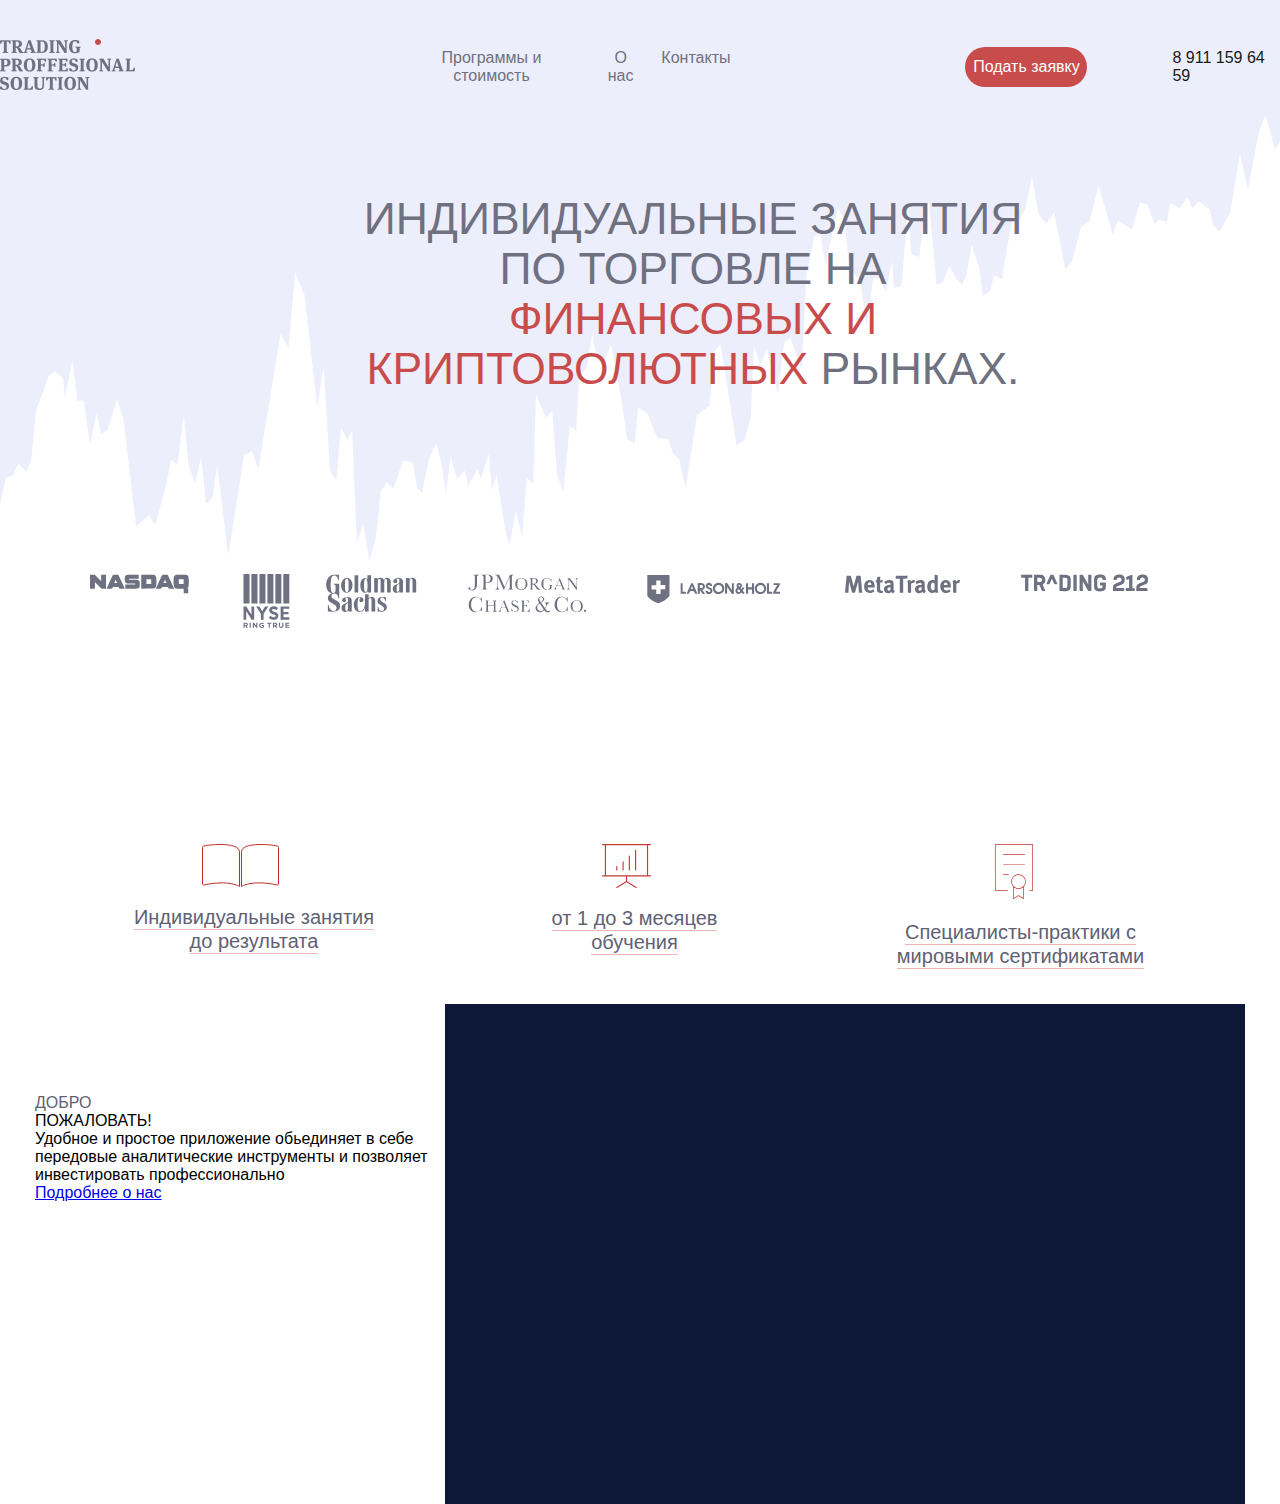
<file: 2dz.1/index.html>
<!DOCTYPE html>
<html lang="en">
<head>
	<meta charset="UTF-8">
	<title>psd2</title>
	<link rel="stylesheet" href="style.css">
	<link href="https://fonts.googleapis.com/css?family=Fjalla+One" rel="stylesheet">
</head>
<body>
   <!-- start div header -->
   <div class="header">
   <!-- start div header-fon -->
   <div class="header-fon">
	<!-- start div header_menu -->
	<div class="header_menu">
		<!-- start div container -->
		<div class="container">
			<!-- start div container-menu -->
			<div class="container-menu">
				<div class="container-menu__logo">
					<img src="img/logo.png" alt="">	
				</div>
				<div class="logo-o">
						<svg 
 						xmlns="http://www.w3.org/2000/svg"
 						xmlns:xlink="http://www.w3.org/1999/xlink"
 						width="0.083in" height="0.083in">
						<path fill-rule="evenodd"  fill="rgb(196, 57, 57)"
 						d="M3.000,-0.000 C4.657,-0.000 6.000,1.343 6.000,3.000 C6.000,4.656 4.657,6.000 3.000,6.000 C1.343,6.000 -0.000,4.656 -0.000,3.000 C-0.000,1.343 1.343,-0.000 3.000,-0.000 Z"/>
						</svg>
					</div>
				<div class="container-menu__link">
					<ul>
						<li><a class="menu__link" href="#">Программы и стоимость</a></li>
						<li><a class="menu__link" href="#">О нас</a></li>
						<li><a class="menu__link" href="#">Контакты</a></li>
					</ul>
				</div>
	
				<div class="container-menu__button"><a class="button-link" href="#">Подать заявку</a></div>
				
				<div class="container-menu__telefon">8 911 159 64 59</div>
			<!-- end div container-menu -->
			</div>
		<!-- end div container -->	
		</div>
	<!-- end div header_menu -->
	</div>

	<!-- start div header_midle -->
	<div class="header_midle">
		<!-- start div container -->
		<div class="container">
			<!-- start div container-midle -->
			<div class="container-midle">
				<div class="container-midle__name">
					ИНДИВИДУАЛЬНЫЕ ЗАНЯТИЯ ПО ТОРГОВЛЕ НА <span class="color-red">ФИНАНСОВЫХ И КРИПТОВОЛЮТНЫХ</span> РЫНКАХ.
				</div>

				<div class="container-midle__lables">
					<div class="nasdaq">
						<svg 
 						xmlns="http://www.w3.org/2000/svg"
 						xmlns:xlink="http://www.w3.org/1999/xlink"
 						width="1.375in" height="0.278in">
						<path fill-rule="evenodd"  fill="rgb(96, 97, 116)"
 						d="M98.594,11.937 C98.392,13.197 97.772,14.140 96.454,14.588 C97.049,14.588 97.644,14.588 98.281,14.588 C98.281,16.158 98.281,17.685 98.281,19.248 C96.751,19.248 95.248,19.248 93.673,19.248 C93.673,17.779 93.673,16.316 93.673,14.771 C93.373,14.754 93.140,14.730 92.906,14.729 C91.305,14.722 89.703,14.742 88.102,14.706 C87.440,14.692 86.776,14.588 86.122,14.477 C84.885,14.265 84.165,13.482 83.901,12.282 C83.416,10.080 83.472,7.846 83.582,5.616 C83.621,4.818 83.707,4.011 83.879,3.233 C84.224,1.677 85.049,0.847 86.633,0.798 C89.673,0.704 92.722,0.691 95.761,0.799 C97.585,0.864 98.426,1.813 98.677,3.926 C98.994,6.591 99.023,9.273 98.594,11.937 ZM93.612,5.301 C91.998,5.301 90.432,5.301 88.841,5.301 C88.841,6.921 88.841,8.493 88.841,10.095 C90.454,10.095 92.016,10.095 93.612,10.095 C93.612,8.493 93.612,6.937 93.612,5.301 ZM84.099,14.700 C82.359,14.700 80.675,14.715 78.993,14.677 C78.817,14.673 78.549,14.384 78.492,14.180 C78.233,13.246 77.669,12.993 76.727,13.061 C75.377,13.159 74.015,13.105 72.659,13.078 C72.224,13.070 71.923,13.158 71.812,13.611 C71.584,14.550 70.999,14.796 70.058,14.727 C68.710,14.630 67.349,14.703 65.887,14.703 C66.081,14.248 66.239,13.850 66.418,13.461 C68.291,9.420 70.174,5.384 72.032,1.336 C72.238,0.888 72.478,0.717 72.979,0.731 C74.379,0.769 75.781,0.752 77.182,0.737 C77.530,0.734 77.738,0.819 77.898,1.166 C79.910,5.535 81.939,9.896 83.962,14.261 C84.015,14.377 84.040,14.506 84.099,14.700 ZM75.016,5.705 C74.486,6.855 74.008,7.894 73.489,9.023 C74.542,9.023 75.483,9.023 76.526,9.023 C76.018,7.907 75.544,6.866 75.016,5.705 ZM63.186,14.550 C59.254,14.657 55.318,14.643 51.383,14.677 C51.344,14.677 51.304,14.646 51.227,14.613 C51.227,9.990 51.227,5.399 51.227,0.772 C51.464,0.757 51.659,0.733 51.854,0.734 C55.211,0.739 58.570,0.742 61.927,0.759 C62.392,0.761 62.860,0.804 63.320,0.873 C65.225,1.156 66.034,1.945 66.259,3.837 C66.565,6.417 66.567,9.005 66.259,11.585 C66.030,13.510 65.092,14.498 63.186,14.550 ZM61.185,5.342 C59.555,5.342 57.995,5.342 56.435,5.342 C56.435,6.965 56.435,8.534 56.435,10.101 C58.045,10.101 59.606,10.101 61.185,10.101 C61.185,8.497 61.185,6.944 61.185,5.342 ZM47.461,14.552 C47.026,14.635 46.578,14.686 46.136,14.688 C42.666,14.700 39.196,14.696 35.726,14.695 C35.597,14.695 35.469,14.671 35.302,14.654 C35.302,13.293 35.302,11.965 35.302,10.537 C38.658,10.537 41.942,10.537 45.264,10.537 C45.264,10.225 45.264,9.966 45.264,9.631 C45.037,9.621 44.802,9.601 44.566,9.601 C42.587,9.598 40.607,9.608 38.627,9.594 C38.118,9.590 37.603,9.549 37.102,9.462 C35.802,9.235 34.969,8.476 34.831,7.102 C34.699,5.802 34.689,4.462 34.845,3.166 C35.032,1.615 36.092,0.790 37.734,0.765 C40.492,0.723 43.250,0.745 46.008,0.741 C46.896,0.740 47.784,0.741 48.726,0.741 C48.726,2.084 48.726,3.383 48.726,4.760 C45.460,4.760 42.224,4.760 38.949,4.760 C38.949,5.094 38.949,5.352 38.949,5.713 C39.195,5.713 39.431,5.712 39.666,5.713 C41.957,5.716 44.248,5.701 46.539,5.729 C48.548,5.754 49.568,6.632 49.748,8.623 C49.854,9.793 49.804,10.988 49.702,12.161 C49.589,13.473 48.754,14.303 47.461,14.552 ZM29.743,14.688 C29.589,14.686 29.391,14.536 29.296,14.398 C29.133,14.163 29.004,13.892 28.919,13.619 C28.783,13.180 28.514,13.066 28.074,13.073 C26.495,13.098 24.916,13.107 23.338,13.072 C22.874,13.062 22.607,13.211 22.507,13.632 C22.286,14.561 21.703,14.776 20.805,14.724 C19.433,14.644 18.053,14.703 16.568,14.703 C17.013,13.728 17.421,12.823 17.838,11.922 C19.477,8.387 21.126,4.857 22.749,1.315 C22.944,0.891 23.162,0.720 23.640,0.731 C25.062,0.765 26.486,0.726 27.908,0.760 C28.134,0.765 28.472,0.940 28.561,1.130 C30.598,5.462 32.608,9.807 34.620,14.151 C34.691,14.305 34.730,14.475 34.806,14.701 C33.073,14.701 31.408,14.709 29.743,14.688 ZM25.718,5.698 C25.179,6.882 24.701,7.931 24.203,9.027 C25.254,9.027 26.178,9.027 27.229,9.027 C26.723,7.912 26.252,6.875 25.718,5.698 ZM11.628,14.680 C11.430,14.676 11.209,14.463 11.045,14.300 C9.215,12.474 7.395,10.638 5.571,8.806 C5.400,8.635 5.222,8.471 4.921,8.184 C4.921,10.425 4.921,12.521 4.921,14.659 C3.232,14.659 1.642,14.659 -0.000,14.659 C-0.000,10.036 -0.000,5.427 -0.000,0.747 C1.519,0.747 3.004,0.735 4.489,0.763 C4.668,0.766 4.867,0.966 5.017,1.116 C6.846,2.943 8.666,4.779 10.490,6.611 C10.658,6.779 10.834,6.938 11.134,7.222 C11.134,4.987 11.134,2.908 11.134,0.784 C12.816,0.784 14.405,0.784 16.041,0.784 C16.041,5.409 16.041,10.016 16.041,14.698 C14.550,14.698 13.089,14.712 11.628,14.680 Z"/>
						</svg>
					</div>

					<div class="NYSE">
						<svg 
 						xmlns="http://www.w3.org/2000/svg"
 						xmlns:xlink="http://www.w3.org/1999/xlink"
 						width="0.653in" height="0.75in">
						<path fill-rule="evenodd"  fill="rgb(96, 97, 116)"
 						d="M37.633,45.666 C37.633,45.526 37.633,45.383 37.633,45.240 C37.633,41.131 37.639,37.023 37.624,32.914 C37.623,32.517 37.742,32.426 38.124,32.428 C40.706,32.444 43.287,32.437 45.869,32.437 C46.002,32.437 46.134,32.437 46.289,32.437 C46.289,33.245 46.289,34.021 46.289,34.840 C44.345,34.840 42.394,34.840 40.416,34.840 C40.416,35.872 40.416,36.861 40.416,37.888 C42.095,37.888 43.767,37.888 45.470,37.888 C45.470,38.697 45.470,39.468 45.470,40.268 C43.791,40.268 42.120,40.268 40.419,40.268 C40.419,41.298 40.419,42.300 40.419,43.345 C42.368,43.345 44.319,43.345 46.304,43.345 C46.304,44.156 46.304,44.896 46.304,45.666 C43.425,45.666 40.555,45.666 37.633,45.666 ZM40.334,0.032 C42.311,0.032 44.280,0.032 46.295,0.032 C46.295,9.829 46.295,19.606 46.295,29.413 C44.316,29.413 42.338,29.413 40.334,29.413 C40.334,19.627 40.334,9.841 40.334,0.032 ZM32.377,0.041 C34.351,0.041 36.329,0.041 38.334,0.041 C38.334,9.820 38.334,19.607 38.334,29.423 C36.334,29.423 34.366,29.423 32.377,29.423 C32.377,19.626 32.377,9.850 32.377,0.041 ZM34.822,33.867 C34.870,33.912 34.913,33.963 34.976,34.030 C34.522,34.746 34.072,35.456 33.598,36.203 C33.279,36.002 32.982,35.805 32.676,35.624 C31.911,35.172 31.103,34.875 30.191,34.939 C29.604,34.980 29.119,35.353 28.988,35.893 C28.879,36.340 29.136,36.803 29.672,37.088 C29.884,37.201 30.107,37.295 30.333,37.376 C31.149,37.672 31.978,37.934 32.784,38.256 C33.531,38.555 34.187,39.014 34.667,39.667 C35.673,41.037 35.574,42.911 34.439,44.230 C33.268,45.592 31.768,46.017 30.016,45.799 C28.574,45.620 27.314,45.062 26.191,44.164 C26.128,44.113 26.065,44.063 26.005,44.009 C25.975,43.983 25.953,43.949 25.893,43.877 C26.358,43.145 26.818,42.422 27.302,41.660 C27.544,41.848 27.772,42.028 28.001,42.205 C28.809,42.828 29.724,43.206 30.739,43.252 C31.151,43.271 31.587,43.138 31.985,42.998 C32.391,42.854 32.638,42.503 32.662,42.072 C32.686,41.632 32.444,41.286 32.051,41.108 C31.445,40.833 30.823,40.585 30.195,40.363 C29.015,39.945 27.937,39.389 27.062,38.458 C25.586,36.887 26.168,34.411 27.495,33.314 C28.402,32.565 29.456,32.299 30.605,32.316 C32.088,32.338 33.423,32.792 34.609,33.680 C34.684,33.737 34.753,33.802 34.822,33.867 ZM24.433,0.028 C26.432,0.028 28.400,0.028 30.389,0.028 C30.389,9.824 30.389,19.601 30.389,29.410 C28.417,29.410 26.439,29.410 24.433,29.410 C24.433,19.632 24.433,9.846 24.433,0.028 ZM23.721,35.101 C22.728,36.648 21.729,38.191 20.744,39.743 C20.651,39.890 20.598,40.088 20.597,40.263 C20.587,42.054 20.591,43.845 20.591,45.676 C19.671,45.676 18.798,45.676 17.876,45.676 C17.876,45.500 17.876,45.343 17.876,45.186 C17.876,43.609 17.888,42.032 17.864,40.456 C17.860,40.168 17.769,39.844 17.616,39.601 C16.187,37.346 14.736,35.106 13.292,32.860 C13.222,32.751 13.167,32.633 13.080,32.474 C13.226,32.458 13.324,32.438 13.423,32.438 C14.248,32.436 15.073,32.452 15.897,32.428 C16.198,32.419 16.352,32.531 16.500,32.775 C17.331,34.153 18.178,35.520 19.021,36.890 C19.075,36.979 19.139,37.061 19.230,37.193 C19.727,36.385 20.199,35.613 20.673,34.842 C21.116,34.123 21.555,33.402 22.006,32.687 C22.070,32.586 22.189,32.451 22.284,32.449 C23.305,32.432 24.326,32.438 25.425,32.438 C24.828,33.371 24.276,34.237 23.721,35.101 ZM16.482,0.027 C18.478,0.027 20.446,0.027 22.436,0.027 C22.436,9.822 22.436,19.599 22.436,29.409 C20.467,29.409 18.489,29.409 16.482,29.409 C16.482,19.634 16.482,9.847 16.482,0.027 ZM8.426,29.003 C8.426,19.504 8.429,10.006 8.416,0.507 C8.415,0.084 8.536,-0.005 8.938,-0.001 C10.775,0.021 12.612,0.009 14.477,0.009 C14.477,9.818 14.477,19.605 14.477,29.431 C12.463,29.431 10.478,29.431 8.426,29.431 C8.426,29.286 8.426,29.144 8.426,29.003 ZM8.463,36.501 C8.463,35.160 8.463,33.818 8.463,32.437 C9.333,32.437 10.140,32.432 10.948,32.447 C11.025,32.448 11.114,32.569 11.170,32.653 C11.201,32.700 11.177,32.784 11.177,32.851 C11.177,37.014 11.177,41.177 11.177,45.340 C11.177,45.444 11.177,45.548 11.177,45.696 C10.375,45.696 9.608,45.710 8.843,45.681 C8.716,45.677 8.563,45.507 8.479,45.376 C6.962,43.003 5.454,40.626 3.943,38.249 C3.731,37.914 3.513,37.582 3.298,37.249 C3.272,37.259 3.246,37.269 3.220,37.279 C3.220,40.066 3.220,42.853 3.220,45.667 C2.320,45.667 1.438,45.667 0.533,45.667 C0.533,41.267 0.533,36.881 0.533,32.440 C1.410,32.440 2.270,32.430 3.129,32.454 C3.228,32.457 3.341,32.637 3.416,32.755 C4.986,35.220 6.551,37.688 8.118,40.155 C8.203,40.290 8.294,40.420 8.463,40.544 C8.463,39.197 8.463,37.849 8.463,36.501 ZM0.474,29.004 C0.474,19.492 0.477,9.980 0.466,0.469 C0.466,0.091 0.573,-0.003 0.942,0.001 C2.659,0.019 4.376,0.009 6.093,0.009 C6.226,0.009 6.360,0.009 6.523,0.009 C6.523,9.820 6.523,19.606 6.523,29.431 C4.511,29.431 2.526,29.431 0.474,29.431 C0.474,29.286 0.474,29.145 0.474,29.004 ZM3.254,48.762 C4.108,48.828 4.648,49.286 4.817,50.039 C4.998,50.846 4.676,51.554 3.934,51.980 C3.890,52.005 3.846,52.029 3.775,52.069 C3.983,52.373 4.179,52.659 4.375,52.947 C4.569,53.232 4.762,53.518 5.004,53.875 C4.544,53.875 4.160,53.888 3.777,53.865 C3.682,53.860 3.572,53.753 3.508,53.664 C3.295,53.370 3.060,53.082 2.907,52.757 C2.655,52.226 2.247,52.158 1.704,52.288 C1.704,52.779 1.704,53.296 1.704,53.861 C1.290,53.861 0.944,53.861 0.566,53.861 C0.566,52.164 0.566,50.477 0.566,48.722 C0.934,48.722 1.305,48.718 1.677,48.723 C2.203,48.731 2.730,48.722 3.254,48.762 ZM1.709,51.200 C2.175,51.200 2.608,51.225 3.035,51.193 C3.440,51.163 3.668,50.877 3.665,50.491 C3.661,50.105 3.432,49.837 3.017,49.808 C2.590,49.779 2.160,49.802 1.709,49.802 C1.709,50.274 1.709,50.724 1.709,51.200 ZM7.753,53.847 C7.403,53.847 7.048,53.847 6.668,53.847 C6.668,52.150 6.668,50.463 6.668,48.749 C7.030,48.749 7.375,48.749 7.753,48.749 C7.753,50.443 7.753,52.130 7.753,53.847 ZM11.331,49.281 C11.893,50.144 12.567,50.933 13.268,51.852 C13.268,50.745 13.268,49.759 13.268,48.751 C13.668,48.751 14.025,48.751 14.399,48.751 C14.399,50.458 14.399,52.136 14.399,53.811 C13.659,54.003 13.457,53.932 13.027,53.366 C12.368,52.499 11.704,51.637 10.973,50.682 C10.973,51.796 10.973,52.805 10.973,53.845 C10.572,53.845 10.216,53.845 9.834,53.845 C9.834,52.154 9.834,50.466 9.834,48.763 C10.438,48.661 10.932,48.669 11.331,49.281 ZM19.136,48.645 C19.797,48.702 20.401,48.885 20.902,49.368 C20.662,49.656 20.431,49.933 20.253,50.146 C19.804,49.996 19.414,49.790 19.006,49.744 C18.072,49.638 17.363,50.347 17.360,51.310 C17.357,52.264 18.074,52.969 18.998,52.922 C19.052,52.919 19.105,52.907 19.159,52.901 C19.904,52.827 20.000,52.710 19.919,51.930 C19.579,51.930 19.233,51.930 18.851,51.930 C18.851,51.581 18.851,51.270 18.851,50.931 C19.581,50.931 20.305,50.931 21.076,50.931 C21.076,51.653 21.079,52.362 21.071,53.071 C21.070,53.137 21.011,53.215 20.957,53.265 C19.934,54.213 17.913,54.203 16.935,53.249 C16.129,52.463 15.914,51.205 16.405,50.149 C16.872,49.147 17.972,48.543 19.136,48.645 ZM28.398,49.809 C27.884,49.809 27.400,49.809 26.871,49.809 C26.871,51.163 26.871,52.490 26.871,53.847 C26.471,53.847 26.114,53.847 25.718,53.847 C25.718,52.524 25.718,51.196 25.718,49.823 C25.188,49.823 24.696,49.823 24.177,49.823 C24.177,49.449 24.177,49.119 24.177,48.756 C25.573,48.756 26.969,48.756 28.398,48.756 C28.398,49.121 28.398,49.452 28.398,49.809 ZM32.644,48.763 C33.481,48.821 34.068,49.304 34.212,49.988 C34.398,50.872 34.096,51.543 33.311,51.991 C33.277,52.011 33.247,52.035 33.185,52.076 C33.580,52.655 33.970,53.229 34.409,53.874 C33.949,53.874 33.553,53.884 33.159,53.865 C33.077,53.861 32.983,53.759 32.926,53.680 C32.722,53.396 32.490,53.122 32.343,52.809 C32.084,52.256 31.671,52.140 31.082,52.293 C31.082,52.790 31.082,53.308 31.082,53.851 C30.683,53.851 30.328,53.851 29.952,53.851 C29.952,52.152 29.952,50.474 29.952,48.722 C30.189,48.722 30.425,48.719 30.661,48.723 C31.322,48.733 31.985,48.718 32.644,48.763 ZM31.092,51.192 C31.590,51.192 32.048,51.225 32.499,51.182 C32.859,51.147 33.071,50.886 33.081,50.520 C33.092,50.156 32.909,49.868 32.541,49.832 C32.068,49.785 31.587,49.820 31.092,49.820 C31.092,50.289 31.092,50.725 31.092,51.192 ZM37.063,48.759 C37.063,48.907 37.063,49.061 37.063,49.215 C37.063,50.037 37.052,50.858 37.067,51.678 C37.080,52.380 37.415,52.813 37.963,52.890 C38.712,52.996 39.238,52.573 39.255,51.813 C39.275,50.952 39.261,50.090 39.262,49.229 C39.263,49.082 39.262,48.935 39.262,48.743 C39.667,48.743 40.015,48.743 40.376,48.743 C40.395,48.792 40.430,48.840 40.430,48.888 C40.421,49.951 40.444,51.015 40.388,52.075 C40.329,53.181 39.548,53.903 38.442,53.950 C38.146,53.962 37.842,53.969 37.554,53.916 C36.623,53.743 35.986,53.062 35.945,52.102 C35.897,51.002 35.934,49.898 35.934,48.759 C36.292,48.759 36.647,48.759 37.063,48.759 ZM46.259,49.741 C45.359,49.741 44.476,49.741 43.557,49.741 C43.557,50.098 43.557,50.411 43.557,50.766 C44.341,50.766 45.120,50.766 45.926,50.766 C45.926,51.123 45.926,51.437 45.926,51.799 C45.134,51.799 44.358,51.799 43.552,51.799 C43.552,52.159 43.552,52.473 43.552,52.833 C44.458,52.833 45.356,52.833 46.283,52.833 C46.283,53.191 46.283,53.505 46.283,53.849 C44.999,53.849 43.711,53.849 42.397,53.849 C42.397,52.153 42.397,50.464 42.397,48.749 C43.683,48.749 44.946,48.749 46.259,48.749 C46.259,49.087 46.259,49.391 46.259,49.741 Z"/>
						</svg>						
					</div>

					<div class="Goldman-Sachs">
						<svg 
 						xmlns="http://www.w3.org/2000/svg"
 						xmlns:xlink="http://www.w3.org/1999/xlink"
 						width="1.264in" height="0.528in">
						<path fill-rule="evenodd"  fill="rgb(96, 97, 116)"
 						d="M86.524,18.502 C86.524,18.273 86.524,18.072 86.524,17.871 C86.524,14.277 86.527,10.683 86.520,7.089 C86.519,6.696 86.488,6.297 86.415,5.912 C86.221,4.879 85.236,4.548 84.424,5.229 C83.899,5.669 83.715,6.270 83.660,6.920 C83.634,7.228 83.631,7.538 83.631,7.848 C83.629,11.184 83.630,14.520 83.630,17.856 C83.630,18.058 83.630,18.259 83.630,18.495 C82.353,18.495 81.172,18.495 79.958,18.495 C79.948,18.294 79.934,18.127 79.934,17.959 C79.933,13.540 79.941,9.120 79.922,4.701 C79.920,4.210 80.072,4.093 80.535,4.110 C81.459,4.144 82.385,4.120 83.362,4.120 C83.362,4.603 83.362,5.026 83.362,5.448 C83.424,5.492 83.486,5.536 83.549,5.580 C83.555,5.508 83.533,5.416 83.570,5.367 C84.555,4.057 86.186,3.533 87.810,3.998 C89.116,4.372 90.007,5.573 90.155,7.205 C90.205,7.769 90.204,8.338 90.205,8.906 C90.209,11.881 90.206,14.856 90.205,17.831 C90.205,18.049 90.205,18.268 90.205,18.502 C88.948,18.502 87.767,18.502 86.524,18.502 ZM73.709,18.515 C73.608,18.513 73.446,18.328 73.427,18.209 C73.384,17.947 73.413,17.674 73.413,17.249 C72.444,18.599 71.180,18.876 69.775,18.723 C68.189,18.550 67.157,17.594 66.884,16.018 C66.613,14.453 66.674,12.934 67.985,11.792 C68.457,11.381 69.033,11.071 69.598,10.789 C70.552,10.314 71.536,9.898 72.507,9.455 C73.066,9.200 73.336,8.799 73.297,8.152 C73.251,7.363 73.294,6.570 73.284,5.779 C73.275,5.123 73.034,4.759 72.513,4.570 C71.902,4.348 70.991,4.502 70.674,4.893 C70.373,5.262 70.584,5.579 70.755,5.933 C70.966,6.369 71.204,6.838 71.231,7.305 C71.289,8.281 70.508,8.962 69.421,9.011 C68.304,9.062 67.503,8.445 67.405,7.456 C67.291,6.315 67.839,5.501 68.734,4.895 C70.178,3.919 71.803,3.755 73.487,3.921 C73.742,3.946 73.996,4.004 74.245,4.067 C76.029,4.517 76.959,5.628 76.972,7.457 C76.997,11.017 76.978,14.577 76.974,18.137 C76.974,18.253 76.944,18.369 76.922,18.529 C75.838,18.529 74.773,18.537 73.709,18.515 ZM73.287,9.756 C72.778,10.079 72.387,10.327 71.998,10.575 C71.309,11.015 70.796,11.630 70.743,12.435 C70.646,13.902 70.646,15.378 70.656,16.849 C70.659,17.286 70.883,17.700 71.374,17.816 C71.876,17.935 72.331,17.757 72.592,17.337 C72.850,16.924 73.110,16.452 73.161,15.983 C73.272,14.946 73.265,13.895 73.283,12.850 C73.300,11.861 73.287,10.871 73.287,9.756 ZM61.098,18.490 C61.089,18.281 61.072,18.082 61.072,17.882 C61.070,14.322 61.077,10.762 61.064,7.201 C61.063,6.707 61.024,6.199 60.905,5.722 C60.697,4.889 59.843,4.625 59.156,5.145 C58.633,5.541 58.335,6.074 58.316,6.732 C58.292,7.557 58.291,8.382 58.291,9.207 C58.288,12.114 58.281,15.021 58.300,17.927 C58.303,18.381 58.215,18.568 57.712,18.543 C56.853,18.499 55.989,18.509 55.129,18.540 C54.708,18.555 54.610,18.407 54.611,18.010 C54.624,14.450 54.625,10.890 54.613,7.330 C54.611,6.801 54.582,6.260 54.468,5.746 C54.280,4.903 53.446,4.626 52.738,5.132 C52.250,5.480 51.975,5.967 51.892,6.554 C51.854,6.825 51.846,7.102 51.846,7.377 C51.843,10.903 51.844,14.428 51.843,17.954 C51.843,18.123 51.829,18.291 51.820,18.500 C50.587,18.500 49.422,18.500 48.218,18.500 C48.208,18.305 48.193,18.139 48.193,17.972 C48.191,13.552 48.199,9.132 48.182,4.712 C48.180,4.241 48.299,4.088 48.784,4.109 C49.691,4.150 50.601,4.121 51.558,4.121 C51.558,4.585 51.558,4.990 51.558,5.395 C52.436,4.348 53.502,3.830 54.854,3.860 C56.251,3.891 57.252,4.498 57.937,5.944 C57.978,5.782 57.982,5.708 58.015,5.650 C58.907,4.059 60.390,3.680 61.934,3.916 C63.389,4.138 64.336,5.187 64.593,6.756 C64.674,7.245 64.718,7.747 64.720,8.243 C64.730,11.527 64.725,14.813 64.724,18.098 C64.724,18.215 64.709,18.333 64.698,18.490 C63.506,18.490 62.329,18.490 61.098,18.490 ZM49.196,27.314 C49.213,30.564 49.195,33.814 49.215,37.064 C49.218,37.523 49.091,37.651 48.636,37.636 C47.623,37.601 46.607,37.625 45.505,37.625 C45.505,37.409 45.505,37.229 45.505,37.049 C45.499,33.266 45.495,29.483 45.484,25.700 C45.483,25.462 45.444,25.221 45.393,24.987 C45.172,23.965 44.183,23.658 43.391,24.351 C42.660,24.991 42.626,25.858 42.623,26.720 C42.612,30.108 42.619,33.496 42.620,36.883 C42.620,37.104 42.620,37.324 42.620,37.625 C41.804,37.625 41.036,37.624 40.268,37.625 C38.934,37.625 38.934,37.625 38.933,36.278 C38.932,35.539 38.930,34.800 38.927,34.061 C38.927,34.047 38.913,34.033 38.858,33.930 C38.767,34.132 38.699,34.286 38.629,34.439 C38.034,35.740 37.206,36.843 35.874,37.463 C33.215,38.701 29.692,37.338 28.544,34.504 C27.432,31.756 27.430,28.933 28.788,26.256 C29.863,24.139 31.634,22.934 34.100,22.980 C35.861,23.014 37.188,24.113 37.394,25.662 C37.579,27.057 36.674,28.161 35.324,28.187 C33.803,28.217 32.924,26.839 33.621,25.487 C33.792,25.155 34.049,24.867 34.279,24.568 C34.705,24.014 34.569,23.646 33.873,23.534 C33.270,23.437 32.730,23.635 32.469,24.173 C32.189,24.749 31.953,25.383 31.873,26.014 C31.525,28.768 31.452,31.531 31.832,34.291 C31.884,34.664 31.953,35.039 32.057,35.401 C32.501,36.959 33.932,37.623 35.434,36.977 C36.479,36.526 37.181,35.708 37.732,34.755 C38.538,33.357 38.943,31.848 38.937,30.226 C38.925,27.096 38.933,23.967 38.932,20.837 C38.932,20.668 38.932,20.500 38.932,20.277 C40.201,20.277 41.385,20.277 42.629,20.277 C42.629,21.569 42.629,22.848 42.629,24.196 C42.757,24.134 42.820,24.121 42.858,24.083 C43.948,22.990 45.279,22.740 46.718,23.089 C48.025,23.407 48.722,24.370 49.009,25.628 C49.134,26.176 49.193,26.751 49.196,27.314 ZM41.625,17.260 C41.587,17.234 41.550,17.207 41.512,17.181 C40.857,18.512 39.717,18.791 38.425,18.636 C37.020,18.467 36.078,17.608 35.462,16.398 C34.323,14.160 34.111,11.776 34.476,9.324 C34.650,8.158 35.012,7.050 35.676,6.063 C36.562,4.745 37.727,3.902 39.399,3.952 C40.132,3.975 40.306,4.055 41.429,4.971 C41.429,3.709 41.429,2.480 41.429,1.206 C42.662,1.206 43.855,1.206 45.091,1.206 C45.091,6.952 45.091,12.699 45.091,18.488 C43.953,18.488 42.827,18.488 41.625,18.488 C41.625,18.087 41.625,17.674 41.625,17.260 ZM41.408,8.140 C41.309,7.163 41.029,6.196 40.747,5.250 C40.621,4.825 40.215,4.592 39.728,4.597 C39.240,4.602 38.942,4.907 38.801,5.301 C38.578,5.928 38.374,6.576 38.282,7.232 C37.908,9.884 38.023,12.550 38.204,15.208 C38.252,15.913 38.436,16.640 38.716,17.288 C39.058,18.078 39.994,18.180 40.536,17.512 C40.849,17.126 41.144,16.632 41.208,16.155 C41.413,14.610 41.507,13.050 41.644,11.496 C41.574,11.492 41.504,11.489 41.434,11.486 C41.434,10.370 41.520,9.245 41.408,8.140 ZM28.569,1.187 C29.789,1.187 30.987,1.187 32.222,1.187 C32.222,6.955 32.222,12.705 32.222,18.493 C31.010,18.493 29.814,18.493 28.569,18.493 C28.569,12.747 28.569,6.999 28.569,1.187 ZM20.033,18.726 C18.654,18.518 17.595,17.729 16.753,16.656 C14.627,13.948 14.419,8.450 17.310,5.483 C19.149,3.597 21.603,3.326 23.690,4.853 C24.814,5.675 25.570,6.778 25.940,8.097 C26.238,9.163 26.384,10.270 26.494,10.829 C26.423,13.144 26.123,14.848 25.091,16.319 C23.872,18.058 22.245,19.059 20.033,18.726 ZM22.582,8.171 C22.562,7.177 22.316,6.174 22.067,5.202 C21.924,4.642 21.402,4.395 20.813,4.393 C20.224,4.392 19.755,4.647 19.548,5.197 C19.356,5.707 19.185,6.247 19.145,6.784 C19.031,8.307 18.990,9.836 18.920,11.362 C18.947,11.364 18.975,11.364 19.002,11.365 C19.002,12.258 18.946,13.156 19.016,14.044 C19.101,15.117 19.233,16.194 19.457,17.245 C19.606,17.940 20.136,18.251 20.784,18.258 C21.444,18.264 21.924,17.974 22.151,17.291 C22.338,16.727 22.498,16.126 22.513,15.537 C22.577,13.083 22.633,10.625 22.582,8.171 ZM9.678,26.359 C10.375,26.767 11.102,27.127 11.786,27.556 C15.198,29.695 14.653,34.575 11.852,36.442 C10.728,37.191 9.497,37.587 8.161,37.609 C6.163,37.642 4.164,37.622 2.166,37.622 C2.084,37.622 2.003,37.600 1.895,37.585 C1.895,35.316 1.895,33.073 1.895,30.834 C2.354,30.660 2.516,30.835 2.595,31.273 C2.834,32.618 3.231,33.914 4.027,35.048 C5.042,36.494 6.430,37.176 8.204,36.978 C9.222,36.865 9.905,36.303 10.257,35.334 C10.866,33.653 10.474,32.092 9.004,31.084 C7.688,30.181 6.259,29.442 4.904,28.594 C4.250,28.185 3.583,27.758 3.039,27.222 C1.275,25.482 1.465,22.380 3.452,20.762 C4.170,20.176 5.034,19.769 5.813,19.292 C5.691,19.263 5.483,19.217 5.278,19.165 C3.200,18.633 1.761,17.338 1.046,15.354 C-0.146,12.048 -0.244,8.704 1.252,5.463 C2.634,2.470 4.970,0.811 8.377,0.861 C9.720,0.880 11.064,0.865 12.408,0.865 C12.593,0.865 12.778,0.865 13.006,0.865 C13.006,2.742 13.006,4.527 13.006,6.319 C12.601,6.492 12.409,6.355 12.306,5.952 C12.020,4.828 11.592,3.761 10.877,2.833 C10.154,1.896 9.243,1.306 8.000,1.434 C6.669,1.571 5.832,2.401 5.505,3.593 C5.140,4.925 4.897,6.311 4.796,7.688 C4.598,10.381 4.641,13.083 4.986,15.767 C5.073,16.440 5.237,17.123 5.493,17.750 C5.859,18.646 6.565,18.994 7.527,18.910 C8.402,18.834 9.086,18.302 9.307,17.431 C9.438,16.920 9.504,16.381 9.515,15.854 C9.543,14.634 9.566,13.411 9.505,12.193 C9.440,10.912 8.909,10.400 7.639,10.207 C7.224,10.144 7.224,10.144 7.277,9.662 C9.230,9.662 11.188,9.662 13.189,9.662 C13.189,14.565 13.189,19.471 13.189,24.397 C13.011,24.397 12.844,24.397 12.620,24.397 C12.543,24.082 12.476,23.751 12.382,23.429 C11.997,22.109 11.502,20.853 10.307,20.025 C9.451,19.431 8.507,19.256 7.502,19.497 C6.475,19.744 5.713,20.322 5.470,21.394 C5.214,22.521 5.351,23.628 6.327,24.338 C7.378,25.102 8.551,25.699 9.678,26.359 ZM21.164,28.621 C21.807,28.341 22.110,27.906 22.054,27.173 C21.997,26.421 22.045,25.661 22.040,24.904 C22.035,24.232 21.814,23.872 21.304,23.675 C20.726,23.451 19.775,23.597 19.456,23.974 C19.171,24.309 19.305,24.630 19.487,24.971 C19.694,25.358 19.935,25.759 20.006,26.180 C20.124,26.880 19.839,27.483 19.194,27.826 C18.411,28.241 17.593,28.272 16.844,27.750 C16.214,27.311 16.055,26.639 16.174,25.916 C16.344,24.878 17.025,24.197 17.913,23.741 C19.661,22.844 21.508,22.711 23.376,23.278 C24.885,23.736 25.703,24.771 25.724,26.371 C25.772,30.067 25.741,33.764 25.741,37.460 C25.741,37.491 25.720,37.523 25.692,37.604 C24.540,37.604 23.409,37.604 22.220,37.604 C22.201,37.224 22.184,36.859 22.165,36.453 C21.835,36.761 21.582,37.106 21.242,37.298 C19.845,38.086 18.404,38.115 17.020,37.291 C15.900,36.624 15.615,35.479 15.534,34.274 C15.400,32.260 16.258,30.829 18.103,29.995 C19.122,29.534 20.139,29.069 21.164,28.621 ZM19.445,36.058 C19.577,37.007 20.556,37.289 21.214,36.583 C21.527,36.248 21.785,35.783 21.875,35.338 C22.016,34.640 22.024,33.911 22.035,33.193 C22.057,31.792 22.042,30.390 22.042,28.972 C21.287,29.212 20.219,29.983 19.881,30.546 C19.741,30.779 19.613,31.035 19.555,31.298 C19.208,32.875 19.226,34.473 19.445,36.058 ZM54.877,23.103 C56.438,22.904 58.038,22.997 59.620,22.982 C59.722,22.981 59.914,23.173 59.916,23.278 C59.937,24.530 59.929,25.782 59.929,27.026 C59.533,27.203 59.358,27.092 59.268,26.719 C59.038,25.774 58.698,24.877 57.967,24.186 C57.298,23.554 56.509,23.362 55.629,23.617 C54.305,24.000 53.808,25.449 54.675,26.593 C55.079,27.125 55.651,27.559 56.216,27.934 C57.045,28.486 57.958,28.911 58.795,29.453 C60.848,30.783 61.435,33.099 60.306,35.273 C59.794,36.257 58.957,36.857 57.937,37.231 C57.759,37.296 57.578,37.355 57.393,37.397 C55.504,37.823 53.592,37.536 51.656,37.636 C51.656,35.924 51.656,34.283 51.656,32.639 C52.003,32.492 52.149,32.602 52.259,32.943 C52.538,33.807 52.798,34.686 53.190,35.500 C53.758,36.680 55.024,37.231 56.315,36.983 C57.840,36.691 58.622,34.836 57.732,33.431 C57.367,32.856 56.812,32.361 56.251,31.956 C55.375,31.322 54.410,30.813 53.504,30.219 C52.596,29.624 51.794,28.925 51.565,27.785 C51.110,25.526 52.527,23.403 54.877,23.103 Z"/>
						</svg>
					</div>

					<div class="JP-Morgan">
						<svg 
 						xmlns="http://www.w3.org/2000/svg"
 						xmlns:xlink="http://www.w3.org/1999/xlink"
 						width="1.653in" height="0.542in">
						<path fill-rule="evenodd"  fill="rgb(96, 97, 116)"
 						d="M116.947,38.064 C116.653,38.113 115.958,37.387 115.937,36.981 C115.912,36.525 116.442,36.037 116.731,35.563 C116.918,35.564 117.105,35.565 117.292,35.565 C117.596,36.041 118.184,36.557 118.125,36.979 C118.064,37.415 117.411,37.986 116.947,38.064 ZM108.709,38.096 C105.119,38.096 102.631,35.633 102.618,32.066 C102.606,28.608 105.096,26.224 108.716,26.226 C112.346,26.228 114.758,28.556 114.789,32.087 C114.819,35.649 112.344,38.095 108.709,38.096 ZM112.607,29.549 C112.015,27.529 110.625,26.492 108.656,26.512 C106.678,26.533 105.316,27.593 104.776,29.634 C104.561,30.448 104.500,31.305 104.344,32.304 C104.532,33.203 104.644,34.264 104.983,35.243 C105.557,36.899 106.871,37.706 108.700,37.722 C110.516,37.738 111.799,36.935 112.429,35.270 C113.138,33.396 113.168,31.466 112.607,29.549 ZM108.951,7.265 C108.946,9.734 108.953,12.203 108.947,14.672 C108.946,15.056 108.906,15.440 108.862,16.210 C107.347,14.163 106.044,12.405 104.744,10.647 C103.460,8.908 102.177,7.168 100.893,5.428 C100.805,5.457 100.717,5.485 100.629,5.514 C100.629,8.338 100.547,11.167 100.696,13.983 C100.727,14.574 101.607,15.118 102.012,15.588 C101.111,15.588 99.923,15.588 98.667,15.588 C99.204,15.192 99.876,14.941 100.102,14.469 C100.356,13.936 100.230,13.204 100.233,12.560 C100.241,10.455 100.223,8.350 100.235,6.245 C100.240,5.266 100.079,4.446 98.885,4.231 C99.762,4.231 100.648,4.157 101.512,4.267 C101.862,4.312 102.233,4.703 102.477,5.028 C104.431,7.627 106.356,10.248 108.516,13.168 C108.550,12.435 108.583,12.031 108.584,11.625 C108.591,10.046 108.533,8.465 108.604,6.890 C108.662,5.588 108.514,4.524 106.971,4.276 C108.101,4.276 109.232,4.276 110.362,4.276 C108.657,4.670 108.953,6.045 108.951,7.265 ZM94.180,13.778 C92.883,10.893 93.866,11.423 90.641,11.372 C88.902,11.345 87.931,12.321 87.999,14.141 C88.017,14.622 88.494,15.084 88.762,15.559 C87.980,15.559 87.013,15.559 86.285,15.559 C86.784,14.741 87.425,13.910 87.836,12.973 C88.985,10.354 90.038,7.690 91.134,5.046 C91.267,4.724 91.429,4.414 91.683,3.876 C92.012,4.602 92.267,5.123 92.488,5.659 C93.597,8.341 94.670,11.039 95.819,13.703 C96.112,14.384 96.638,14.961 97.043,15.563 C95.955,15.563 94.655,15.563 93.354,15.563 C94.534,15.353 94.608,14.731 94.180,13.778 ZM91.032,6.039 C90.305,7.862 89.716,9.343 89.052,11.009 C90.478,11.009 91.654,11.009 93.051,11.009 C92.381,9.360 91.766,7.846 91.032,6.039 ZM80.712,10.923 C82.075,10.923 83.439,10.923 85.049,10.923 C82.694,11.561 83.836,13.420 83.369,14.802 C82.311,15.103 81.260,15.451 80.185,15.697 C77.512,16.310 75.002,15.120 73.886,12.761 C72.709,10.273 73.468,6.914 75.549,5.124 C77.147,3.749 80.533,3.447 82.368,5.284 C82.449,5.365 82.564,5.410 82.720,5.508 C82.884,5.183 83.040,4.874 83.319,4.321 C83.319,5.693 83.319,6.822 83.319,7.950 C83.274,7.966 83.230,7.981 83.186,7.997 C83.048,7.604 82.923,7.204 82.768,6.818 C82.132,5.241 80.621,4.227 79.033,4.302 C77.345,4.381 75.759,5.481 75.532,7.219 C75.297,9.024 75.290,10.931 75.596,12.719 C75.930,14.668 77.576,15.632 79.508,15.492 C81.149,15.373 82.042,14.373 81.990,12.713 C81.962,11.838 81.785,11.076 80.712,10.923 ZM68.030,13.693 C67.440,12.650 66.672,11.696 65.888,10.789 C65.592,10.447 65.024,10.352 64.580,10.144 C64.473,10.545 64.307,10.942 64.274,11.350 C64.222,11.993 64.262,12.644 64.260,13.292 C64.254,14.475 64.330,15.592 65.948,15.568 C64.373,15.568 62.798,15.568 61.223,15.568 C63.021,15.416 62.741,14.014 62.751,12.815 C62.769,10.629 62.768,8.443 62.738,6.257 C62.718,4.824 62.608,4.720 61.273,4.287 C63.523,4.063 65.786,3.721 68.007,4.476 C69.141,4.861 69.894,5.652 69.896,6.981 C69.898,8.204 69.244,9.093 67.961,9.590 C67.668,9.703 67.370,9.800 66.873,9.977 C69.006,11.677 69.708,14.658 72.717,15.490 C70.579,16.042 69.080,15.552 68.030,13.693 ZM67.831,8.652 C68.382,7.701 68.322,5.988 67.622,5.218 C66.706,4.209 65.537,4.354 64.341,4.507 C64.341,6.304 64.341,7.978 64.341,9.639 C66.173,9.895 67.302,9.564 67.831,8.652 ZM55.830,26.823 C55.830,28.358 55.830,29.908 55.830,31.446 C57.967,31.851 58.459,31.620 58.886,30.116 C58.886,31.245 58.886,32.374 58.886,33.356 C58.582,32.956 58.311,32.260 57.836,32.058 C57.272,31.817 56.534,32.001 55.801,32.001 C55.801,33.512 55.755,34.961 55.834,36.403 C55.853,36.751 56.221,37.260 56.541,37.380 C58.695,38.188 60.615,37.255 61.455,35.078 C61.535,34.871 61.618,34.664 61.956,34.508 C61.865,35.588 61.773,36.667 61.678,37.790 C58.635,37.790 55.695,37.790 52.756,37.790 C54.154,37.561 54.209,36.562 54.191,35.443 C54.155,33.095 54.174,30.747 54.175,28.398 C54.175,27.519 54.193,26.635 53.024,26.388 C55.358,26.388 57.692,26.370 60.025,26.415 C60.264,26.420 60.651,26.771 60.701,27.018 C60.833,27.660 60.815,28.335 60.872,29.241 C59.515,26.597 58.908,26.322 55.830,26.823 ZM53.388,15.881 C49.798,15.876 47.285,13.381 47.304,9.843 C47.324,6.359 49.790,4.004 53.412,4.012 C57.074,4.019 59.442,6.325 59.437,9.878 C59.432,13.512 57.039,15.887 53.388,15.881 ZM57.711,9.810 C57.571,8.942 57.514,8.126 57.300,7.354 C56.748,5.357 55.331,4.292 53.365,4.298 C51.396,4.305 49.843,5.364 49.505,7.401 C49.232,9.037 49.232,10.794 49.501,12.431 C49.838,14.478 51.323,15.477 53.359,15.507 C55.379,15.536 56.735,14.553 57.298,12.510 C57.543,11.624 57.584,10.681 57.711,9.810 ZM48.195,26.652 C48.464,26.820 48.709,27.030 49.173,27.375 C49.284,27.113 49.406,26.822 49.529,26.531 C49.594,26.579 49.659,26.626 49.724,26.674 C49.724,27.483 49.724,28.293 49.724,29.455 C49.418,28.848 49.334,28.467 49.101,28.261 C48.407,27.646 47.728,26.912 46.905,26.579 C45.992,26.209 45.065,26.618 44.649,27.630 C44.255,28.588 44.594,29.429 45.438,29.932 C46.669,30.666 47.995,31.235 49.221,31.977 C51.325,33.253 51.297,36.462 49.179,37.592 C47.813,38.320 46.420,38.232 45.095,37.405 C44.793,37.216 44.519,36.981 44.141,36.699 C43.937,37.057 43.786,37.322 43.496,37.830 C43.496,36.466 43.496,35.368 43.496,34.269 C43.551,34.240 43.606,34.211 43.661,34.182 C43.823,34.629 43.969,35.083 44.149,35.522 C44.797,37.105 45.959,37.856 47.493,37.690 C48.554,37.576 49.288,36.990 49.558,35.953 C49.821,34.943 49.437,34.109 48.564,33.562 C48.025,33.224 47.445,32.952 46.880,32.660 C46.278,32.349 45.647,32.089 45.071,31.736 C43.546,30.799 43.034,28.958 43.869,27.545 C44.700,26.138 46.703,25.720 48.195,26.652 ZM43.880,12.179 C43.887,14.820 43.892,14.820 46.188,15.574 C43.974,15.574 41.760,15.574 39.283,15.574 C41.813,14.653 41.819,14.653 41.824,11.961 C41.831,8.925 41.826,5.889 41.548,2.763 C39.690,7.077 37.831,11.391 35.973,15.705 C35.841,15.718 35.709,15.731 35.577,15.744 C33.686,11.405 31.795,7.067 29.905,2.729 C29.802,2.752 29.700,2.774 29.597,2.797 C29.597,4.151 29.595,5.504 29.598,6.858 C29.601,8.560 29.630,10.263 29.606,11.965 C29.582,13.666 29.979,15.043 31.883,15.538 C30.217,15.538 28.551,15.538 26.534,15.538 C27.061,15.321 27.281,15.219 27.508,15.139 C28.571,14.765 29.138,14.009 29.142,12.862 C29.157,9.498 29.148,6.134 29.161,2.769 C29.165,1.723 28.682,1.192 27.659,1.153 C27.401,1.143 27.145,1.089 26.891,0.773 C28.235,0.773 29.583,0.727 30.922,0.815 C31.169,0.831 31.449,1.357 31.600,1.700 C33.076,5.062 34.528,8.436 35.990,11.805 C36.148,12.170 36.322,12.527 36.585,13.095 C36.851,12.555 37.048,12.197 37.209,11.824 C38.658,8.450 40.119,5.082 41.532,1.692 C41.820,0.999 42.169,0.669 42.937,0.712 C44.026,0.774 45.122,0.728 46.212,0.821 C43.894,1.720 43.889,1.720 43.881,4.517 C43.874,7.071 43.872,9.625 43.880,12.179 ZM21.107,8.484 C19.976,8.631 18.825,8.609 17.647,8.665 C17.647,10.541 17.584,12.357 17.699,14.161 C17.723,14.535 18.372,14.919 18.798,15.195 C19.045,15.355 19.420,15.308 19.710,15.580 C17.581,15.580 15.453,15.580 13.298,15.580 C13.348,15.451 13.368,15.332 13.399,15.329 C15.207,15.160 15.458,15.074 15.506,12.748 C15.564,9.873 15.530,6.995 15.524,4.119 C15.520,1.633 15.513,1.633 13.315,0.942 C13.424,0.864 13.516,0.740 13.608,0.740 C16.184,0.752 18.776,0.602 21.330,0.853 C23.596,1.077 24.816,2.660 24.764,4.637 C24.706,6.841 23.483,8.176 21.107,8.484 ZM21.982,2.422 C20.973,0.787 19.296,1.015 17.616,1.101 C17.616,3.444 17.616,5.726 17.616,8.180 C19.335,8.074 21.046,8.427 22.016,6.693 C22.794,5.302 22.815,3.772 21.982,2.422 ZM13.770,23.165 C13.770,24.938 13.770,26.711 13.770,28.483 C13.722,28.507 13.674,28.530 13.626,28.553 C13.483,28.096 13.327,27.644 13.200,27.182 C12.636,25.133 11.373,23.782 9.325,23.322 C6.841,22.764 4.736,23.944 3.809,26.414 C2.979,28.629 2.879,30.930 3.393,33.230 C3.997,35.928 5.895,37.629 8.222,37.674 C10.720,37.722 12.552,36.202 13.334,33.432 C13.429,33.096 13.524,32.761 13.844,32.458 C13.844,34.130 13.844,35.801 13.844,37.473 C13.781,37.488 13.717,37.503 13.654,37.517 C13.389,37.055 13.125,36.592 12.857,36.124 C8.862,38.899 5.018,38.803 2.507,35.923 C0.067,33.124 0.177,27.853 2.738,24.917 C5.139,22.164 9.044,22.091 12.843,24.813 C13.095,24.186 13.307,23.657 13.520,23.128 C13.604,23.140 13.687,23.153 13.770,23.165 ZM9.054,2.683 C9.055,5.074 9.037,7.465 9.018,9.856 C9.012,10.463 9.011,11.074 8.941,11.675 C8.508,15.364 5.160,17.412 1.787,15.991 C1.225,15.754 0.715,15.167 0.410,14.611 C0.257,14.333 0.516,13.669 0.784,13.352 C0.963,13.141 1.627,13.062 1.825,13.229 C2.128,13.485 2.376,14.009 2.367,14.412 C2.339,15.595 2.647,15.977 3.815,15.913 C5.233,15.836 6.640,14.773 6.708,13.320 C6.880,9.684 6.904,6.038 6.896,2.396 C6.893,1.005 5.606,1.271 4.757,0.839 C6.882,0.839 9.007,0.839 11.132,0.839 C11.138,0.916 11.143,0.994 11.149,1.071 C10.894,1.106 10.640,1.156 10.383,1.174 C9.458,1.240 9.054,1.751 9.054,2.683 ZM18.373,28.455 C18.363,26.981 18.298,26.917 16.676,26.459 C18.445,26.459 19.910,26.459 21.376,26.459 C19.894,26.521 19.946,27.596 19.953,28.645 C19.958,29.568 19.954,30.491 19.954,31.572 C21.811,31.572 23.546,31.596 25.278,31.542 C25.494,31.535 25.847,31.128 25.876,30.875 C25.958,30.156 25.927,29.419 25.904,28.691 C25.849,26.975 25.830,26.961 24.160,26.440 C25.824,26.440 27.279,26.440 28.735,26.440 C27.424,26.657 27.396,27.653 27.397,28.671 C27.400,30.981 27.389,33.291 27.406,35.600 C27.417,37.104 27.523,37.228 29.164,37.759 C27.347,37.759 25.841,37.759 24.335,37.759 C26.380,37.498 25.827,35.860 25.905,34.569 C25.953,33.772 25.914,32.970 25.914,32.099 C23.871,32.099 21.988,32.099 19.990,32.099 C19.990,33.602 19.889,35.058 20.047,36.485 C20.100,36.968 20.809,37.375 21.151,37.744 C19.926,37.744 18.417,37.744 16.907,37.744 C18.409,37.609 18.402,36.525 18.389,35.383 C18.362,33.074 18.389,30.764 18.373,28.455 ZM36.070,26.034 C36.340,26.550 36.514,26.825 36.636,27.123 C37.771,29.885 38.865,32.665 40.043,35.406 C40.414,36.267 41.006,37.030 41.467,37.790 C40.388,37.790 39.071,37.790 37.755,37.790 C39.461,37.522 38.870,36.523 38.451,35.574 C38.289,35.205 38.103,34.838 38.007,34.450 C37.827,33.725 37.385,33.490 36.694,33.545 C36.220,33.583 35.741,33.548 35.264,33.554 C33.042,33.581 33.462,33.222 32.652,35.344 C32.149,36.662 32.259,36.903 33.536,37.791 C32.386,37.791 31.414,37.791 30.693,37.791 C31.218,36.942 31.895,36.089 32.316,35.120 C33.584,32.206 34.752,29.246 36.070,26.034 ZM37.488,33.195 C36.839,31.569 36.241,30.073 35.643,28.578 C35.541,28.583 35.439,28.588 35.338,28.594 C34.741,30.096 34.145,31.598 33.510,33.195 C34.909,33.195 36.108,33.195 37.488,33.195 ZM69.308,30.636 C69.850,30.061 70.541,29.632 71.206,29.108 C70.893,28.440 70.547,27.812 70.295,27.147 C69.719,25.630 70.008,24.321 71.068,23.384 C72.085,22.485 73.557,22.356 74.861,23.053 C76.422,23.888 76.745,25.465 75.519,26.753 C74.840,27.465 73.985,28.003 73.100,28.706 C74.349,30.470 75.551,32.169 76.763,33.881 C78.706,31.826 78.643,30.257 76.496,28.601 C78.148,28.601 79.673,28.601 81.199,28.601 C81.273,28.695 81.347,28.789 81.421,28.883 C78.830,29.631 78.555,32.089 77.500,33.966 C77.367,34.201 77.304,34.597 77.405,34.830 C78.456,37.245 80.454,37.813 82.534,36.202 C82.426,37.279 81.769,37.794 80.999,38.048 C78.915,38.735 77.419,37.633 76.129,36.176 C75.228,36.772 74.428,37.454 73.512,37.875 C71.835,38.645 70.230,38.314 68.875,37.059 C67.609,35.885 67.207,34.361 67.787,32.744 C68.070,31.954 68.716,31.263 69.308,30.636 ZM74.904,25.742 C75.303,24.890 75.008,23.853 74.130,23.458 C73.552,23.198 72.638,23.240 72.072,23.538 C71.273,23.958 71.097,24.890 71.446,25.769 C71.767,26.575 72.191,27.337 72.569,28.119 C72.740,28.170 72.911,28.221 73.082,28.273 C73.703,27.436 74.469,26.669 74.904,25.742 ZM71.112,36.695 C72.465,37.547 74.138,37.331 75.229,36.089 C75.422,35.869 75.529,35.304 75.391,35.087 C74.207,33.221 72.958,31.400 71.711,29.540 C70.474,30.164 69.701,31.045 69.272,32.227 C68.717,33.750 69.535,35.702 71.112,36.695 ZM98.712,24.765 C98.930,24.196 99.139,23.653 99.348,23.109 C99.433,23.117 99.518,23.125 99.603,23.134 C99.603,24.890 99.603,26.647 99.603,28.403 C99.560,28.424 99.516,28.444 99.473,28.464 C99.296,27.888 99.132,27.307 98.938,26.737 C98.051,24.133 95.636,22.712 93.016,23.261 C91.079,23.666 90.041,25.060 89.495,26.846 C88.834,29.010 88.747,31.226 89.329,33.436 C89.996,35.972 91.876,37.616 94.103,37.639 C96.482,37.663 98.242,36.268 99.078,33.696 C99.219,33.262 99.357,32.827 99.711,32.436 C99.711,34.091 99.711,35.746 99.711,37.771 C99.269,37.018 99.004,36.567 98.654,35.969 C96.846,37.902 94.656,38.449 92.213,38.028 C90.544,37.740 89.166,36.909 88.107,35.550 C85.880,32.689 86.163,27.546 88.703,24.740 C91.087,22.105 94.908,22.088 98.712,24.765 Z"/>
						</svg>						
					</div>

					<div class="Larson">
						<svg 
 						xmlns="http://www.w3.org/2000/svg"
 						xmlns:xlink="http://www.w3.org/1999/xlink"
 						width="1.847in" height="0.417in">
						<path fill-rule="evenodd"  fill="rgb(96, 97, 116)"
 						d="M132.975,19.774 C130.776,19.774 128.575,19.774 126.325,19.774 C126.217,18.760 126.166,17.844 126.772,16.913 C127.981,15.054 129.066,13.117 130.272,11.097 C128.959,11.097 127.791,11.097 126.547,11.097 C126.547,10.434 126.547,9.840 126.547,9.176 C128.605,9.176 130.681,9.176 132.793,9.176 C132.920,10.182 132.866,11.073 132.295,11.960 C131.092,13.827 129.987,15.756 128.736,17.837 C130.274,17.837 131.597,17.837 132.975,17.837 C132.975,18.506 132.975,19.108 132.975,19.774 ZM124.684,19.844 C123.325,19.808 121.964,19.856 120.606,19.812 C120.383,19.804 119.982,19.510 119.980,19.344 C119.943,15.979 119.953,12.612 119.953,9.146 C120.689,9.146 121.302,9.146 122.018,9.146 C122.018,12.027 122.018,14.882 122.018,17.829 C122.968,17.829 123.819,17.864 124.666,17.820 C125.516,17.776 125.350,18.351 125.343,18.822 C125.336,19.282 125.543,19.867 124.684,19.844 ZM113.494,20.061 C110.205,20.061 107.822,17.682 107.826,14.403 C107.830,11.340 110.365,8.848 113.478,8.846 C116.699,8.845 119.188,11.318 119.186,14.519 C119.184,17.709 116.768,20.061 113.494,20.061 ZM113.437,10.902 C111.408,10.919 109.892,12.456 109.904,14.484 C109.917,16.546 111.493,18.113 113.530,18.089 C115.574,18.065 117.143,16.466 117.118,14.431 C117.092,12.358 115.555,10.884 113.437,10.902 ZM105.935,19.842 C105.650,19.801 105.358,19.809 104.998,19.791 C104.998,18.312 104.998,16.885 104.998,15.402 C103.669,15.402 102.418,15.402 101.085,15.402 C101.085,16.871 101.085,18.296 101.085,19.707 C100.929,19.763 100.850,19.813 100.768,19.818 C99.000,19.921 99.000,19.920 99.000,18.156 C99.001,15.515 99.001,12.874 99.001,10.233 C99.001,9.888 99.001,9.544 99.001,9.155 C99.717,9.155 100.330,9.155 101.029,9.155 C101.029,10.506 101.029,11.870 101.029,13.303 C102.364,13.303 103.616,13.303 104.961,13.303 C104.961,11.953 104.961,10.590 104.961,9.168 C105.684,9.168 106.317,9.168 107.065,9.168 C107.065,9.623 107.065,10.054 107.065,10.485 C107.065,13.244 107.019,16.003 107.091,18.760 C107.115,19.702 106.793,19.966 105.935,19.842 ZM97.602,18.751 C97.078,19.203 96.639,19.580 96.088,20.055 C95.626,19.538 95.203,19.063 94.785,18.595 C92.693,20.402 90.666,20.511 89.235,18.941 C87.834,17.404 88.203,15.410 90.229,13.562 C89.204,11.698 89.391,10.215 90.764,9.326 C91.898,8.591 93.616,8.850 94.458,9.881 C95.507,11.165 95.176,12.650 93.440,14.254 C93.710,14.542 93.980,14.829 94.269,15.137 C94.713,14.553 95.008,13.850 95.534,13.564 C96.006,13.307 96.732,13.510 97.518,13.510 C96.971,14.459 96.503,15.317 95.989,16.145 C95.726,16.570 95.750,16.851 96.136,17.197 C96.635,17.645 97.063,18.172 97.602,18.751 ZM90.451,16.452 C90.196,17.150 90.690,17.913 91.356,18.124 C92.167,18.379 92.735,18.041 93.255,16.973 C92.937,16.608 92.635,16.207 92.275,15.867 C92.027,15.632 91.536,15.258 91.435,15.330 C91.037,15.619 90.613,16.009 90.451,16.452 ZM93.539,11.608 C92.960,11.215 92.645,10.847 92.278,10.786 C91.724,10.695 91.347,11.142 91.453,11.651 C91.536,12.049 91.929,12.383 92.185,12.745 C92.556,12.433 92.928,12.121 93.539,11.608 ZM84.159,18.695 C82.869,16.779 81.590,14.856 80.305,12.935 C80.243,12.955 80.180,12.974 80.118,12.994 C80.118,15.239 80.118,17.484 80.118,19.695 C80.004,19.758 79.955,19.806 79.904,19.810 C78.054,19.929 78.054,19.928 78.054,18.072 C78.054,15.435 78.054,12.797 78.054,10.159 C78.054,9.844 78.054,9.530 78.054,9.235 C79.935,8.871 80.102,8.948 81.023,10.355 C82.164,12.096 83.323,13.826 84.477,15.559 C84.567,15.692 84.678,15.811 84.923,16.115 C84.923,13.665 84.923,11.431 84.923,9.150 C85.596,9.150 86.178,9.150 86.839,9.150 C86.839,12.669 86.839,16.193 86.839,19.715 C85.262,20.060 85.019,19.974 84.159,18.695 ZM71.485,20.061 C68.341,20.053 65.926,17.617 65.932,14.459 C65.938,11.330 68.409,8.829 71.620,8.864 C75.128,8.903 77.408,11.592 77.308,14.547 C77.302,17.741 74.842,20.069 71.485,20.061 ZM71.664,10.900 C69.562,10.887 68.025,12.386 68.013,14.461 C68.001,16.505 69.576,18.084 71.629,18.085 C73.632,18.086 75.245,16.480 75.280,14.452 C75.313,12.548 73.647,10.913 71.664,10.900 ZM63.396,13.646 C64.992,14.353 65.625,15.518 65.398,17.257 C65.216,18.647 64.039,19.819 62.598,20.044 C60.951,20.303 59.350,19.559 58.728,18.196 C58.542,17.786 58.493,17.315 58.358,16.783 C59.157,16.783 59.822,16.783 60.400,16.783 C60.675,17.164 60.863,17.584 61.185,17.832 C61.793,18.299 62.745,18.093 63.147,17.494 C63.581,16.850 63.400,15.955 62.647,15.521 C62.068,15.187 61.393,15.021 60.783,14.734 C59.722,14.234 58.892,13.542 58.830,12.250 C58.766,10.932 59.224,9.870 60.431,9.263 C61.617,8.667 62.829,8.691 63.944,9.477 C64.770,10.060 65.085,10.924 65.193,11.962 C64.687,11.962 64.208,12.016 63.750,11.942 C63.467,11.896 63.222,11.644 62.949,11.506 C62.539,11.299 62.119,10.968 61.703,10.967 C61.443,10.966 60.975,11.470 60.970,11.753 C60.963,12.140 61.210,12.683 61.527,12.888 C62.079,13.248 62.779,13.374 63.396,13.646 ZM54.742,18.639 C54.151,17.806 53.555,16.976 52.841,15.975 C52.841,17.337 52.841,18.513 52.841,19.833 C52.266,19.833 51.767,19.892 51.295,19.808 C51.077,19.769 50.745,19.454 50.743,19.261 C50.709,15.927 50.718,12.592 50.718,9.159 C52.274,9.159 53.725,9.061 55.156,9.185 C56.685,9.319 57.807,10.533 57.942,11.925 C58.123,13.783 57.365,15.109 55.781,15.710 C55.595,15.780 55.410,15.850 55.184,15.934 C56.129,17.180 57.061,18.409 58.015,19.666 C56.284,20.140 55.657,19.930 54.742,18.639 ZM55.672,13.433 C56.050,12.886 56.044,12.246 55.628,11.723 C54.888,10.793 53.844,11.117 52.835,11.104 C52.835,12.115 52.835,13.063 52.835,14.135 C53.883,14.036 54.969,14.450 55.672,13.433 ZM48.485,19.804 C48.242,19.768 47.884,19.468 47.846,19.243 C47.512,17.273 46.298,16.879 44.463,17.011 C43.397,17.088 42.861,17.316 42.507,18.340 C41.927,20.022 41.856,19.998 39.693,19.749 C40.458,17.925 41.190,16.182 41.921,14.439 C42.587,12.850 43.234,11.252 43.937,9.679 C44.048,9.431 44.413,9.143 44.661,9.142 C45.109,9.140 45.847,9.216 45.962,9.478 C47.459,12.865 48.867,16.290 50.350,19.830 C49.642,19.830 49.053,19.887 48.485,19.804 ZM45.002,12.118 C44.566,13.240 44.228,14.112 43.875,15.021 C44.672,15.021 45.347,15.021 46.131,15.021 C45.759,14.064 45.427,13.211 45.002,12.118 ZM33.690,9.158 C34.315,9.158 34.916,9.158 35.632,9.158 C35.632,12.053 35.632,14.902 35.632,17.834 C36.826,17.834 37.823,17.834 38.884,17.834 C38.884,18.507 38.884,19.126 38.884,19.791 C37.152,19.791 35.453,19.791 33.690,19.791 C33.690,16.244 33.690,12.724 33.690,9.158 ZM22.006,22.498 C19.300,25.517 15.999,27.669 12.138,28.951 C11.722,29.089 11.184,29.126 10.776,28.990 C6.833,27.675 3.452,25.493 0.707,22.379 C0.493,22.136 0.299,21.772 0.298,21.464 C0.280,14.719 0.290,7.975 0.297,1.231 C0.297,1.174 0.325,1.118 0.374,0.939 C0.689,0.925 0.978,0.901 1.266,0.901 C8.007,0.898 14.748,0.913 21.488,0.879 C22.313,0.875 22.530,1.109 22.526,1.909 C22.498,8.360 22.521,14.811 22.491,21.262 C22.489,21.679 22.287,22.185 22.006,22.498 ZM18.266,11.067 C16.667,11.067 15.145,11.067 13.554,11.067 C13.554,9.487 13.554,8.001 13.554,6.456 C12.108,6.456 10.735,6.456 9.250,6.456 C9.250,8.021 9.250,9.530 9.250,11.132 C7.616,11.132 6.093,11.132 4.566,11.132 C4.566,12.594 4.566,13.957 4.566,15.432 C6.140,15.432 7.660,15.432 9.284,15.432 C9.284,17.050 9.284,18.560 9.284,20.109 C10.763,20.109 12.134,20.109 13.589,20.109 C13.589,18.529 13.589,17.015 13.589,15.373 C15.214,15.373 16.758,15.373 18.266,15.373 C18.266,13.881 18.266,12.520 18.266,11.067 Z"/>
						</svg>
					</div>

					<div class="Metatrader">
						<svg 
 						xmlns="http://www.w3.org/2000/svg"
 						xmlns:xlink="http://www.w3.org/1999/xlink"
 						width="1.611in" height="0.278in">
						<path fill-rule="evenodd"  fill="rgb(96, 97, 116)"
 						d="M114.180,9.136 C113.518,8.786 112.906,8.837 112.304,9.138 C111.650,9.465 111.271,9.891 111.294,10.749 C111.361,13.192 111.318,15.638 111.318,18.084 C111.318,18.264 111.318,18.444 111.318,18.657 C110.244,18.657 109.208,18.657 108.148,18.657 C107.904,14.678 108.486,10.695 107.675,6.732 C108.509,6.500 109.382,6.244 110.264,6.026 C110.376,5.999 110.612,6.135 110.658,6.250 C110.820,6.659 110.925,7.092 111.035,7.460 C111.634,7.046 112.228,6.569 112.881,6.201 C113.591,5.801 114.341,5.841 115.075,6.256 C114.775,7.223 114.482,8.163 114.180,9.136 ZM102.193,16.428 C102.978,16.217 103.704,15.778 104.539,15.406 C104.888,15.949 105.296,16.585 105.723,17.250 C104.655,18.186 103.442,18.730 102.076,18.924 C100.205,19.191 98.506,18.784 97.087,17.475 C96.241,16.696 95.760,15.679 95.540,14.543 C95.203,12.806 95.156,11.065 95.798,9.395 C97.068,6.096 100.438,5.247 103.067,6.503 C104.611,7.242 105.336,8.661 105.636,10.281 C105.828,11.314 105.826,12.383 105.917,13.508 C103.494,13.508 101.170,13.508 98.854,13.508 C98.628,15.539 100.239,16.954 102.193,16.428 ZM98.889,11.075 C100.072,11.075 101.258,11.075 102.476,11.075 C102.614,9.418 101.955,8.411 100.757,8.404 C99.535,8.396 98.770,9.479 98.889,11.075 ZM90.481,18.665 C90.325,18.657 90.187,18.328 90.011,18.111 C89.216,18.707 88.263,19.038 87.203,19.004 C85.030,18.935 83.318,17.690 82.672,15.546 C81.950,13.149 82.034,10.765 83.194,8.500 C84.203,6.527 86.475,5.598 88.561,6.113 C88.899,6.197 89.208,6.401 89.570,6.567 C89.570,4.639 89.570,2.709 89.570,0.726 C90.644,0.902 91.664,1.070 92.728,1.244 C92.728,1.443 92.728,1.623 92.728,1.802 C92.728,6.160 92.732,10.518 92.725,14.876 C92.723,16.154 92.742,17.426 93.206,18.690 C92.269,18.690 91.373,18.716 90.481,18.665 ZM89.584,9.886 C89.582,9.731 89.568,9.524 89.473,9.431 C88.619,8.591 86.870,8.238 86.266,9.912 C85.691,11.507 85.670,13.174 86.092,14.799 C86.472,16.262 88.138,16.717 89.286,15.736 C89.445,15.600 89.568,15.330 89.576,15.117 C89.608,14.238 89.589,13.357 89.589,12.477 C89.589,11.613 89.594,10.750 89.584,9.886 ZM78.928,19.206 C78.404,18.827 77.903,18.415 77.349,17.978 C76.619,18.734 75.614,19.160 74.458,19.175 C73.060,19.193 71.747,18.934 70.829,17.721 C69.048,15.368 70.204,12.102 73.094,11.300 C74.233,10.984 75.390,10.845 76.699,11.004 C76.612,10.431 76.579,9.889 76.437,9.380 C76.298,8.880 75.799,8.652 75.163,8.682 C73.857,8.743 72.753,9.317 71.692,10.129 C71.220,9.314 70.776,8.547 70.314,7.749 C72.357,6.432 74.494,5.641 76.909,6.098 C78.629,6.422 79.573,7.502 79.665,9.279 C79.752,10.970 79.736,12.666 79.748,14.361 C79.760,16.045 79.781,16.125 80.870,17.365 C80.363,17.965 79.862,18.575 79.335,19.161 C79.263,19.241 79.015,19.269 78.928,19.206 ZM76.543,13.251 C75.968,13.304 75.367,13.320 74.780,13.423 C74.023,13.557 73.629,14.022 73.507,14.799 C73.406,15.437 73.735,16.254 74.213,16.555 C74.688,16.854 75.486,16.754 76.051,16.352 C76.399,16.105 76.583,15.822 76.554,15.359 C76.511,14.687 76.543,14.010 76.543,13.251 ZM69.039,8.942 C68.420,8.972 67.861,8.904 67.358,9.043 C66.411,9.305 66.098,9.818 66.098,10.805 C66.098,13.234 66.098,15.663 66.098,18.091 C66.098,18.272 66.098,18.452 66.098,18.661 C65.024,18.661 63.987,18.661 62.926,18.661 C62.681,14.696 63.243,10.699 62.502,6.726 C63.304,6.503 64.162,6.251 65.029,6.041 C65.155,6.010 65.413,6.143 65.462,6.264 C65.633,6.684 65.740,7.131 65.881,7.600 C66.965,6.237 68.650,5.467 69.861,6.268 C69.727,6.732 69.596,7.205 69.451,7.674 C69.306,8.145 69.148,8.611 69.039,8.942 ZM61.763,4.620 C60.750,4.638 59.737,4.629 58.723,4.630 C58.564,4.630 58.405,4.630 58.202,4.630 C58.202,9.326 58.202,13.976 58.202,18.677 C57.032,18.677 55.939,18.677 54.785,18.677 C54.785,14.010 54.785,9.348 54.785,4.633 C53.410,4.633 52.095,4.633 50.758,4.633 C50.758,3.688 50.758,2.796 50.758,1.866 C54.716,1.866 58.672,1.866 62.691,1.866 C62.520,2.737 62.367,3.579 62.174,4.411 C62.151,4.511 61.907,4.618 61.763,4.620 ZM47.820,19.204 C47.296,18.826 46.795,18.415 46.242,17.980 C45.505,18.744 44.499,19.156 43.347,19.178 C41.277,19.218 39.439,18.332 39.077,16.285 C38.603,13.601 39.598,11.852 42.206,11.226 C43.267,10.971 44.384,10.964 45.586,10.832 C45.522,10.417 45.479,9.877 45.347,9.361 C45.232,8.906 44.841,8.737 44.407,8.703 C43.376,8.621 42.449,8.955 41.574,9.467 C41.250,9.657 40.941,9.874 40.582,10.107 C40.131,9.332 39.679,8.557 39.213,7.759 C40.412,6.939 41.666,6.333 43.047,6.130 C43.938,5.999 44.880,5.962 45.763,6.108 C47.536,6.400 48.496,7.550 48.576,9.391 C48.652,11.149 48.628,12.912 48.641,14.673 C48.651,15.983 48.822,16.405 49.782,17.345 C49.256,17.968 48.756,18.580 48.229,19.167 C48.158,19.246 47.908,19.268 47.820,19.204 ZM45.450,13.249 C44.854,13.300 44.319,13.318 43.793,13.399 C42.990,13.522 42.544,13.978 42.418,14.730 C42.304,15.412 42.612,16.238 43.092,16.541 C43.608,16.865 44.423,16.784 44.999,16.289 C45.202,16.115 45.411,15.828 45.430,15.578 C45.487,14.839 45.450,14.093 45.450,13.249 ZM35.143,14.817 C35.144,16.552 35.768,17.024 37.418,16.539 C37.479,16.521 37.539,16.505 37.651,16.474 C37.786,17.135 37.917,17.772 38.055,18.445 C36.488,19.088 34.946,19.299 33.397,18.551 C32.354,18.047 31.947,17.112 31.937,15.989 C31.918,13.694 31.922,11.398 31.916,9.103 C31.916,8.925 31.916,8.746 31.916,8.513 C31.493,8.513 31.151,8.513 30.771,8.513 C30.771,7.758 30.771,7.022 30.771,6.248 C31.132,6.248 31.486,6.248 31.933,6.248 C31.933,5.656 31.925,5.098 31.934,4.541 C31.953,3.374 31.957,3.374 33.042,3.085 C33.780,2.889 34.519,2.695 35.290,2.492 C35.231,3.748 35.174,4.963 35.114,6.230 C36.097,6.230 37.003,6.230 37.997,6.230 C37.713,7.025 37.455,7.747 37.183,8.508 C36.522,8.508 35.859,8.508 35.143,8.508 C35.143,8.842 35.143,9.137 35.143,9.431 C35.143,11.226 35.143,13.021 35.143,14.817 ZM22.733,13.507 C22.472,15.544 24.078,16.964 26.050,16.427 C26.834,16.214 27.558,15.775 28.385,15.405 C28.739,15.953 29.149,16.589 29.576,17.252 C28.175,18.448 26.572,19.053 24.764,18.996 C21.656,18.898 19.439,16.690 19.166,13.520 C19.035,11.994 19.138,10.508 19.764,9.099 C21.382,5.457 25.665,5.265 27.669,6.991 C28.218,7.465 28.653,8.150 28.963,8.822 C29.633,10.278 29.714,11.858 29.672,13.507 C27.342,13.507 25.033,13.507 22.733,13.507 ZM25.505,8.673 C24.927,8.286 24.297,8.267 23.705,8.635 C22.805,9.192 22.730,10.112 22.714,11.076 C23.932,11.076 25.114,11.076 26.330,11.076 C26.359,10.146 26.365,9.249 25.505,8.673 ZM13.116,7.359 C13.024,7.730 12.952,8.061 12.861,8.385 C12.011,11.410 11.156,14.433 10.308,17.458 C9.963,18.689 9.970,18.691 8.726,18.691 C8.660,18.691 8.595,18.693 8.530,18.690 C8.045,18.670 7.438,18.820 7.111,18.578 C6.811,18.355 6.805,17.713 6.683,17.251 C5.894,14.260 5.108,11.269 4.323,8.276 C4.254,8.011 4.201,7.740 4.129,7.418 C3.888,11.194 3.651,14.907 3.412,18.655 C2.309,18.655 1.223,18.655 0.076,18.655 C0.103,18.238 0.120,17.803 0.159,17.370 C0.449,14.152 0.740,10.935 1.037,7.718 C1.202,5.922 1.387,4.127 1.539,2.329 C1.571,1.956 1.670,1.812 2.063,1.820 C3.334,1.846 4.606,1.830 5.919,1.830 C6.829,5.434 7.731,9.005 8.627,12.552 C8.996,11.081 9.364,9.572 9.757,8.068 C10.272,6.101 10.802,4.137 11.343,2.177 C11.380,2.041 11.556,1.848 11.671,1.846 C13.006,1.822 14.343,1.831 15.709,1.831 C16.203,7.464 16.693,13.051 17.187,18.676 C16.064,18.676 15.004,18.676 13.871,18.676 C13.620,14.921 13.370,11.175 13.116,7.359 Z"/>
						</svg>
					</div>

					<div class="trading212">
						<svg 
 						xmlns="http://www.w3.org/2000/svg"
 						xmlns:xlink="http://www.w3.org/1999/xlink"
 						width="1.764in" height="0.25in">
						<path fill-rule="evenodd"  fill="rgb(96, 97, 116)"
 						d="M126.907,7.388 C126.686,8.821 125.842,9.836 124.559,10.373 C123.180,10.950 121.758,11.418 120.363,11.957 C120.006,12.095 119.677,12.314 119.339,12.504 C118.750,12.835 118.545,13.367 118.595,14.123 C120.381,14.123 122.094,14.123 123.807,14.123 C124.333,14.123 124.859,14.121 125.385,14.127 C125.567,14.128 125.765,14.106 125.929,14.169 C127.084,14.611 126.393,15.629 126.527,16.379 C126.618,16.893 126.262,17.112 125.756,17.110 C122.509,17.101 119.261,17.098 116.013,17.114 C115.447,17.117 115.251,16.900 115.273,16.317 C115.311,15.322 115.242,14.322 115.301,13.329 C115.401,11.630 116.239,10.359 117.717,9.685 C119.097,9.057 120.551,8.601 121.981,8.099 C123.741,7.482 124.053,6.184 123.659,4.741 C123.600,4.524 123.479,4.290 123.318,4.145 C122.520,3.427 121.572,3.446 120.611,3.635 C119.701,3.813 119.268,4.490 119.153,5.361 C119.077,5.933 118.859,6.146 118.318,6.118 C117.725,6.087 117.129,6.094 116.535,6.116 C116.042,6.134 115.821,5.934 115.836,5.409 C115.915,2.718 117.173,1.007 119.898,0.675 C121.231,0.513 122.534,0.533 123.831,0.848 C125.563,1.269 127.061,2.795 126.972,4.976 C126.940,5.780 127.029,6.601 126.907,7.388 ZM111.782,17.105 C109.725,17.111 107.668,17.111 105.611,17.104 C104.787,17.101 104.704,17.020 104.722,16.153 C104.762,14.267 104.245,14.075 106.679,14.122 C107.135,14.131 107.592,14.123 108.099,14.123 C108.099,11.116 108.099,8.142 108.099,5.094 C107.399,5.364 106.769,5.611 106.136,5.848 C105.550,6.068 105.293,5.881 105.268,5.228 C105.267,5.204 105.267,5.180 105.268,5.157 C105.327,2.562 104.822,3.071 107.305,2.105 C108.342,1.702 109.370,1.275 110.410,0.881 C111.180,0.590 111.443,0.794 111.443,1.660 C111.447,5.526 111.445,9.391 111.445,13.257 C111.445,13.513 111.445,13.770 111.445,14.131 C111.988,14.131 112.482,14.119 112.975,14.134 C113.513,14.149 113.799,14.387 113.787,15.011 C113.743,17.346 114.074,17.099 111.782,17.105 ZM100.287,10.809 C99.097,11.245 97.886,11.626 96.709,12.099 C95.602,12.544 95.209,13.152 95.306,14.123 C95.544,14.123 95.790,14.123 96.036,14.123 C98.071,14.122 100.106,14.120 102.142,14.118 C103.037,14.118 103.209,14.279 103.206,15.158 C103.196,17.309 103.449,17.100 101.346,17.105 C98.533,17.111 95.720,17.109 92.908,17.106 C91.951,17.105 91.948,17.100 91.951,16.127 C91.954,15.107 91.871,14.075 91.993,13.071 C92.201,11.370 93.165,10.166 94.683,9.529 C95.976,8.986 97.313,8.558 98.638,8.103 C100.579,7.436 100.705,5.997 100.293,4.613 C100.242,4.441 100.128,4.266 99.997,4.148 C99.196,3.428 98.250,3.451 97.289,3.636 C96.377,3.811 95.932,4.505 95.823,5.361 C95.741,6.011 95.458,6.141 94.925,6.116 C94.377,6.091 93.826,6.086 93.279,6.117 C92.668,6.152 92.453,5.854 92.498,5.263 C92.693,2.737 93.756,1.030 96.579,0.679 C97.887,0.516 99.171,0.512 100.442,0.844 C102.907,1.489 103.600,3.150 103.735,5.024 C103.795,5.860 103.712,6.730 103.551,7.554 C103.193,9.389 101.848,10.237 100.287,10.809 ZM79.822,11.380 C79.087,11.373 78.914,11.187 78.907,10.408 C78.903,10.029 78.924,9.648 78.903,9.270 C78.867,8.651 79.078,8.365 79.727,8.380 C81.212,8.416 82.699,8.412 84.185,8.380 C84.666,8.369 84.897,8.590 84.891,9.021 C84.869,10.630 84.916,12.250 84.736,13.842 C84.527,15.684 83.370,16.794 81.634,17.123 C79.497,17.528 77.337,17.667 75.271,16.761 C73.874,16.148 73.216,14.912 73.156,13.402 C73.061,11.035 73.057,8.663 73.043,6.292 C73.038,5.585 73.047,4.858 73.188,4.171 C73.635,1.981 74.586,1.169 76.791,0.731 C78.382,0.415 80.009,0.462 81.610,0.838 C83.607,1.308 84.726,2.690 84.811,4.811 C84.819,5.000 84.860,5.187 84.869,5.375 C84.892,5.843 84.756,6.141 84.220,6.118 C83.558,6.089 82.894,6.097 82.231,6.116 C81.837,6.127 81.702,5.985 81.632,5.558 C81.377,4.023 80.781,3.586 79.262,3.538 C76.913,3.464 76.293,4.114 76.296,6.606 C76.298,8.267 76.285,9.927 76.303,11.588 C76.308,12.081 76.359,12.580 76.454,13.063 C76.600,13.803 77.205,14.328 77.957,14.367 C78.640,14.402 79.330,14.419 80.011,14.360 C80.681,14.303 81.245,13.978 81.419,13.237 C81.555,12.657 81.616,12.058 81.725,11.381 C81.000,11.381 80.411,11.386 79.822,11.380 ZM69.758,17.102 C69.690,17.099 69.621,17.109 69.552,17.110 C67.196,17.167 67.198,17.166 66.039,15.044 C64.609,12.426 63.173,9.812 61.810,7.325 C61.810,10.100 61.808,12.988 61.811,15.875 C61.812,17.089 61.801,17.105 60.638,17.105 C60.226,17.105 59.813,17.087 59.403,17.110 C58.780,17.146 58.573,16.864 58.576,16.221 C58.596,12.093 58.586,7.964 58.586,3.835 C58.586,3.100 58.605,2.364 58.580,1.629 C58.561,1.043 58.810,0.797 59.358,0.841 C59.381,0.843 59.404,0.842 59.427,0.841 C61.833,0.814 61.812,0.826 62.995,3.018 C64.388,5.600 65.824,8.157 67.386,10.702 C67.336,10.237 67.247,9.772 67.244,9.307 C67.230,6.697 67.242,4.087 67.232,1.477 C67.230,1.025 67.399,0.825 67.840,0.837 C68.457,0.853 69.075,0.852 69.692,0.838 C70.177,0.827 70.397,1.038 70.396,1.555 C70.389,6.514 70.387,11.473 70.401,16.433 C70.402,16.938 70.212,17.125 69.758,17.102 ZM55.701,15.944 C55.701,17.025 55.625,17.102 54.561,17.106 C54.150,17.108 53.739,17.109 53.327,17.101 C52.537,17.086 52.411,16.960 52.409,16.149 C52.405,13.779 52.408,11.408 52.408,9.037 C52.408,6.643 52.405,4.249 52.409,1.854 C52.410,0.951 52.521,0.843 53.402,0.842 C53.882,0.841 54.364,0.869 54.841,0.835 C55.476,0.790 55.707,1.110 55.703,1.720 C55.696,2.881 55.701,4.043 55.701,5.205 C55.701,8.785 55.702,12.365 55.701,15.944 ZM46.139,16.912 C44.842,17.126 43.508,17.097 42.191,17.178 C42.190,17.151 42.189,17.125 42.187,17.099 C41.182,17.099 40.176,17.084 39.171,17.106 C38.709,17.116 38.494,16.921 38.487,16.452 C38.485,16.239 38.473,16.026 38.473,15.813 C38.473,11.213 38.473,6.612 38.477,2.013 C38.478,0.876 38.517,0.842 39.573,0.842 C41.242,0.841 42.915,0.759 44.576,0.872 C45.595,0.942 46.628,1.211 47.593,1.568 C48.966,2.077 49.580,3.336 49.629,4.723 C49.730,7.559 49.759,10.407 49.626,13.240 C49.532,15.248 48.407,16.538 46.139,16.912 ZM45.297,4.034 C44.135,3.805 42.924,3.844 41.729,3.767 C41.729,7.308 41.729,10.672 41.729,14.081 C42.828,14.081 43.899,14.140 44.961,14.062 C45.788,14.002 46.319,13.410 46.355,12.516 C46.440,10.388 46.495,8.256 46.478,6.126 C46.471,5.251 46.290,4.231 45.297,4.034 ZM32.400,8.197 C32.103,7.026 31.458,5.949 30.919,4.716 C30.215,6.331 29.533,7.823 28.918,9.345 C28.664,9.972 28.307,10.215 27.668,10.154 C27.146,10.104 26.616,10.143 26.090,10.135 C25.593,10.128 25.422,9.883 25.630,9.401 C26.786,6.723 27.934,4.041 29.121,1.379 C29.227,1.141 29.598,1.030 29.850,0.867 C29.883,0.846 29.940,0.864 29.986,0.863 C32.480,0.797 32.478,0.798 33.509,3.176 C34.379,5.184 35.261,7.186 36.126,9.197 C36.449,9.947 36.321,10.059 35.544,10.164 C33.966,10.378 32.864,10.020 32.400,8.197 ZM21.687,10.564 C22.448,12.440 23.194,14.277 23.938,16.114 C24.259,16.906 24.154,17.085 23.347,17.105 C22.913,17.115 22.472,17.059 22.044,17.117 C21.255,17.224 20.851,16.873 20.574,16.119 C19.995,14.541 19.354,12.988 18.697,11.443 C18.607,11.229 18.298,11.011 18.070,10.984 C17.510,10.918 16.939,10.962 16.296,10.962 C16.296,12.656 16.297,14.286 16.296,15.916 C16.296,17.074 16.265,17.105 15.129,17.107 C14.740,17.108 14.351,17.114 13.962,17.108 C13.138,17.098 13.008,16.970 13.005,16.113 C12.999,14.191 13.003,12.268 13.003,10.346 C13.003,7.546 13.001,4.745 13.004,1.944 C13.005,0.964 13.127,0.842 14.065,0.842 C15.758,0.841 17.454,0.781 19.143,0.860 C20.646,0.930 22.181,1.149 23.222,2.444 C23.680,3.014 24.074,3.780 24.162,4.502 C24.401,6.455 24.531,8.457 22.759,9.870 C22.441,10.123 22.077,10.314 21.687,10.564 ZM20.971,5.435 C20.866,4.598 20.464,4.083 19.652,3.987 C18.574,3.858 17.484,3.837 16.341,3.765 C16.341,5.256 16.341,6.592 16.341,7.965 C17.205,7.965 18.024,7.970 18.842,7.964 C20.539,7.951 21.190,7.174 20.971,5.435 ZM10.607,3.833 C9.559,3.826 8.510,3.831 7.372,3.831 C7.372,4.127 7.372,4.378 7.372,4.629 C7.372,8.400 7.372,12.172 7.371,15.944 C7.371,17.018 7.285,17.103 6.228,17.106 C5.793,17.107 5.358,17.086 4.925,17.108 C4.306,17.141 4.062,16.853 4.072,16.219 C4.093,14.915 4.078,13.610 4.078,12.306 C4.078,9.767 4.078,7.229 4.078,4.691 C4.078,4.435 4.078,4.178 4.078,3.832 C2.974,3.832 1.969,3.806 0.967,3.841 C0.353,3.862 0.084,3.626 0.092,2.982 C0.127,0.449 -0.191,0.861 2.091,0.846 C4.880,0.828 7.670,0.841 10.459,0.842 C11.287,0.843 11.350,0.913 11.353,1.785 C11.355,2.212 11.342,2.640 11.356,3.066 C11.374,3.613 11.115,3.837 10.607,3.833 Z"/>
						</svg>
					</div>	
				</div>
			<!-- end div container-midle -->	
			</div>
		<!-- end div container -->	
		</div>
	<!-- end div container -->	
	</div>
   <!-- end div header-fon -->
   </div>
   <!-- end div header -->
   </div>


   <!-- start div ycloBi9 -->
   <div class="ycloBi9">
   	<!-- start div container -->
   	<div class="container">
   		<!-- start div container_ycloBi9 -->
   		<div class="container_ycloBi9">
   			<div class="ycloBi9_1">
   				<div class="ycloBi9_1-foto">
   					<svg 
 					xmlns="http://www.w3.org/2000/svg"
 					xmlns:xlink="http://www.w3.org/1999/xlink"
 					width="1.076in" height="0.604in">
					<path fill-rule="evenodd"  stroke="rgb(191, 46, 38)" stroke-width="1px" stroke-linecap="butt" 					stroke-linejoin="miter" fill="none"
 					d="M74.703,40.898 C49.686,35.533 39.486,42.506 39.486,42.506 L39.486,7.794 C39.486,-2.827 73.947,0.849 75.877,2.326 C76.278,2.632 76.496,3.050 76.497,3.481 L76.497,40.273 C76.497,40.978 75.419,41.348 74.703,40.898 ZM2.294,40.898 C1.578,41.348 0.500,40.978 0.500,40.273 L0.500,3.481 C0.501,3.050 0.719,2.632 1.120,2.326 C3.050,0.849 37.511,-2.827 37.511,7.794 L37.511,42.506 C37.511,42.506 27.311,35.533 2.294,40.898 Z"/>
					</svg>
   				</div>

   					<div class="ycloBi9_1-text">Индивидуальные занятия</div>
   					<div class="ycloBi9_1-text">до результата</div>
   			</div>

   			<div class="ycloBi9_2">
   				<div class="ycloBi9_2-foto">
   					<svg 
 					xmlns="http://www.w3.org/2000/svg"
 					xmlns:xlink="http://www.w3.org/1999/xlink"
 					width="0.681in" height="0.611in">
					<path fill-rule="evenodd"  fill="rgb(196, 57, 57)"
 					d="M0.558,0.000 C0.244,0.010 -0.003,0.277 0.007,0.597 C0.017,0.916 0.280,1.167 0.594,1.157 L2.870,1.157 L2.870,31.241 L0.594,31.241 C0.280,31.237 0.021,31.492 0.017,31.812 C0.012,32.131 0.264,32.394 0.578,32.399 C0.583,32.399 0.589,32.399 0.594,32.399 L23.920,32.399 L23.920,37.262 L14.533,42.885 C14.246,43.015 14.116,43.356 14.244,43.649 C14.372,43.940 14.708,44.072 14.995,43.942 C15.033,43.925 15.068,43.904 15.102,43.879 L24.489,38.256 L33.876,43.879 C34.129,44.069 34.485,44.014 34.672,43.757 C34.858,43.499 34.804,43.137 34.551,42.948 C34.518,42.923 34.483,42.902 34.445,42.885 L25.058,37.262 L25.058,32.399 L48.384,32.399 C48.698,32.428 48.977,32.194 49.006,31.874 C49.035,31.555 48.805,31.272 48.490,31.241 C48.455,31.238 48.419,31.238 48.384,31.241 L46.108,31.241 L46.108,1.157 L48.384,1.157 C48.698,1.187 48.977,0.952 49.006,0.633 C49.035,0.313 48.805,0.030 48.490,0.000 C48.455,-0.003 48.419,-0.003 48.384,0.000 L0.594,0.000 C0.582,-0.001 0.570,-0.001 0.558,0.000 ZM4.007,1.157 L44.970,1.157 L44.970,31.241 L4.007,31.241 L4.007,1.157 ZM33.521,5.767 C33.228,5.805 33.011,6.064 33.023,6.364 L33.023,26.035 C33.018,26.354 33.269,26.617 33.584,26.621 C33.898,26.626 34.156,26.370 34.161,26.051 C34.161,26.045 34.161,26.040 34.161,26.035 L34.161,6.364 C34.173,6.045 33.928,5.776 33.614,5.763 C33.583,5.762 33.552,5.763 33.521,5.767 ZM27.262,11.553 C26.969,11.590 26.753,11.849 26.765,12.150 L26.765,26.035 C26.760,26.354 27.011,26.617 27.325,26.621 C27.640,26.626 27.898,26.370 27.902,26.051 C27.902,26.045 27.902,26.040 27.902,26.035 L27.902,12.150 C27.915,11.830 27.670,11.561 27.356,11.549 C27.325,11.547 27.293,11.549 27.262,11.553 ZM21.004,17.338 C20.711,17.376 20.495,17.635 20.506,17.935 L20.506,26.035 C20.502,26.354 20.753,26.617 21.067,26.621 C21.381,26.626 21.640,26.370 21.644,26.051 C21.644,26.045 21.644,26.040 21.644,26.035 L21.644,17.935 C21.657,17.616 21.412,17.347 21.098,17.334 C21.067,17.333 21.035,17.334 21.004,17.338 ZM14.746,21.966 C14.453,22.004 14.237,22.263 14.248,22.563 L14.248,26.035 C14.244,26.354 14.495,26.617 14.809,26.621 C15.123,26.626 15.382,26.370 15.386,26.051 C15.386,26.045 15.386,26.040 15.386,26.035 L15.386,22.563 C15.398,22.244 15.154,21.975 14.840,21.962 C14.808,21.961 14.777,21.963 14.746,21.966 Z"/>
					</svg>
   				</div>

   				<div class="ycloBi9_2-text">от 1 до 3 месяцев</div>
   				<div class="ycloBi9_2-text">обучения</div>
   			</div>

   			<div class="ycloBi9_3">
   				<div class="ycloBi9_3-foto">
   					<svg 
 					xmlns="http://www.w3.org/2000/svg"
 					xmlns:xlink="http://www.w3.org/1999/xlink"
 					width="0.542in" height="0.764in">
					<path fill-rule="evenodd"  fill="rgb(196, 57, 57)"
 					d="M29.550,54.987 C29.490,54.987 29.430,54.970 29.373,54.937 L24.520,52.030 L19.668,54.937 C19.610,54.970 19.550,54.987 19.489,54.987 C19.319,54.987 19.137,54.853 19.137,54.636 L19.137,42.628 L18.973,42.442 C17.781,41.094 17.124,39.359 17.124,37.559 C17.124,33.489 20.442,30.178 24.520,30.178 C28.598,30.178 31.915,33.489 31.915,37.559 C31.915,39.360 31.259,41.094 30.067,42.442 L29.902,42.627 L29.902,54.636 C29.902,54.853 29.721,54.987 29.550,54.987 ZM24.520,51.273 C24.584,51.273 24.647,51.291 24.701,51.323 L29.202,54.019 L29.202,43.385 L28.218,43.953 C27.099,44.599 25.820,44.940 24.520,44.940 C23.219,44.940 21.941,44.599 20.822,43.953 L19.837,43.385 L19.837,54.019 L24.340,51.322 C24.393,51.291 24.456,51.273 24.520,51.273 ZM24.520,30.877 C20.828,30.877 17.824,33.875 17.824,37.559 C17.824,41.244 20.828,44.242 24.520,44.242 C28.212,44.242 31.216,41.244 31.216,37.559 C31.216,33.875 28.212,30.877 24.520,30.877 ZM35.592,46.949 C35.398,46.949 35.242,46.793 35.242,46.600 C35.242,46.407 35.398,46.251 35.592,46.251 L38.261,46.251 L38.261,0.696 L1.675,0.696 L1.675,46.251 L13.448,46.251 C13.641,46.251 13.799,46.407 13.799,46.600 C13.799,46.793 13.641,46.949 13.448,46.949 L1.324,46.949 C1.131,46.949 0.974,46.793 0.974,46.600 L0.974,0.346 C0.974,0.153 1.131,-0.004 1.324,-0.004 L38.611,-0.004 C38.805,-0.004 38.961,0.153 38.961,0.346 L38.961,46.600 C38.961,46.793 38.805,46.949 38.611,46.949 L35.592,46.949 ZM9.377,30.877 C9.183,30.877 9.026,30.720 9.026,30.527 C9.026,30.335 9.183,30.178 9.377,30.178 L14.429,30.178 C14.622,30.178 14.779,30.335 14.779,30.527 C14.779,30.720 14.622,30.877 14.429,30.877 L9.377,30.877 ZM9.377,20.832 C9.183,20.832 9.026,20.675 9.026,20.482 C9.026,20.289 9.183,20.133 9.377,20.133 L30.559,20.133 C30.753,20.133 30.909,20.289 30.909,20.482 C30.909,20.675 30.753,20.832 30.559,20.832 L9.377,20.832 ZM9.377,10.787 C9.183,10.787 9.026,10.630 9.026,10.437 C9.026,10.244 9.183,10.087 9.377,10.087 L30.559,10.087 C30.753,10.087 30.909,10.244 30.909,10.437 C30.909,10.630 30.753,10.787 30.559,10.787 L9.377,10.787 Z"/>
					</svg>
   				</div>
   				<div class="ycloBi9_3-text">Специалисты-практики с</div>
   				<div class="ycloBi9_3-text">мировыми сертификатами</div>
   			</div>
   		<!-- end div container_ycloBi9 -->	
   		</div>
   	<!-- end div container -->	
   	</div>
   <!-- end div ycloBi9 -->	
   </div>

  <div class="Dobro">
  	<div class="container">
  		<div class="container_Dobro">
  			<div class="dobro_text">
  				<div class="dobro_text-1">ДОБРО</div>
				<div class="dobro_text-2">ПОЖАЛОВАТЬ!</div>
				<div class="dobro_text-3">Удобное и простое приложение обьединяет в себе передовые аналитические инструменты и позволяет инвестировать профессионально</div>
				<div class="link-dobro"><a class="dobro-link" href="#">Подробнее о нас</a></div>
			</div>
			<div class="img-dealing-room">
				<!-- <img src="img/dealing-room.psb" alt=""> -->
				
			</div>	
  		</div>
  </div>




	
</body>
</html>
</file>
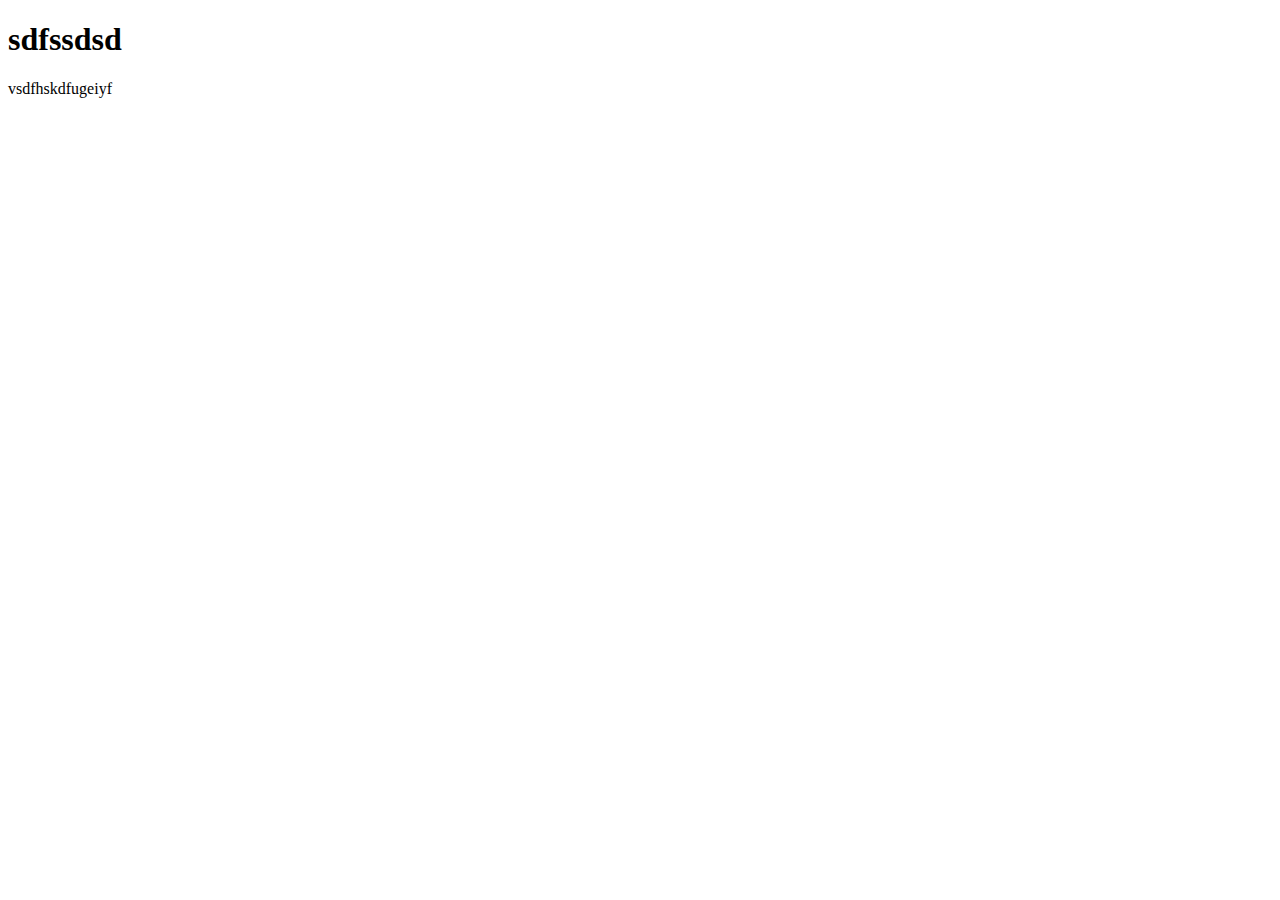
<file: 3dz/index.html>
<!DOCTYPE html>
<html lang="en">
<head>
    <meta charset="UTF-8">
    <meta http-equiv="X-UA-Compatible" content="IE=edge">
    <meta name="viewport" content="width=device-width, initial-scale=1.0">
    <title>Document</title>
    <script src="main.js" defer></script>
</head>
<body>
    <h1>sdfssdsd</h1>
    <p>vsdfhskdfugeiyf</p>
</body>
</html>
</file>
<file: 2dz.1/style.css>
body{
    font-family: 'Fjalla+One', sans-serif;

}
*{
    margin: 0;
    padding: 0;
}
ul{
    display: flex;
}
li{
    display: flex;
    list-style: none;
    text-align: center;
}

/***************************HEADER BACKGROUND*******************************************/

.header{
	
	background-color: #ecedfb;
	opacity: .9;
    z-index: 0;
}

.header-fon{
	background: url(img/fon-grafik.png) no-repeat;  /* cdelatb no centru*/

}


/************************************HEADER MENU**********************************************/

.header_menu{
	/*background-color: #ecedfb;*/
	display: flex;
	justify-content: center;
	align-items: center;
}

.container{
	width: 1340px;
	display: flex;
	justify-content: center;
}

.container-menu{
	display: flex;
	justify-content: center;
	align-items: center;
	margin-top: 40px;
}

.logo-o{
	/*position: absolute;*/
	margin-top: -50px;
	margin-left: -40px;
	margin-right: 300px;
}

.container-menu__link{
	display: flex;
	width: 370px;
	margin-right: 200px;
}

.menu__link{
	text-decoration: none;
	color: #606174;
	margin-right: 20px;
}

.container-menu__button{
    display: flex;
    /*text-transform: uppercase;*/
    /*text-decoration: none;*/
    /*color: #ffffff;*/
    margin-right: 70px;
}

.button-link{
    text-decoration: none;
    width: 122px;
	height: 40px;
	background-color: #c43939;
	line-height: 40px;
	margin-left: 15px;
	margin-right: 15px;
	text-align: center;
	color: #fff;
	border-radius: 50px;
}

/**************************************HEADER MIDLE***************************************************/

.header_midle{
	/*background-color: #ecedfb;*/
	display: flex;
	justify-content: center;
}

.container-midle{
	display: flex;
	flex-direction: column;
	justify-content: center;/*not work!!*/
	margin-top: 100px;
}

.container-midle__name{
	/*display: flex;*/
	/*justify-content: center;/*not work!!*/
	color: #606173;
	width: 716px;
	height: 210px;
	margin-left: 245px;
	font-size: 44.5px;    /* kak B PSD*/
	text-align: center;
}

.color-red{
	color: #c43939;
}

.container-midle__lables{
	margin-top: 170px;
	width: 1100px;
	height: 120px;
	display: flex;
	justify-content: space-between;
}


	
/***************************YcloBi9*******************************************/
.ycloBi9{
    display: flex;
	justify-content: center;
}

.container_ycloBi9{
	width: 1200px;
	height: 160px;
	display: flex;
	justify-content: space-around;
	margin-top: 150px;
}

.ycloBi9_1{
	display: flex;
	flex-direction: column;
	align-items: center;
	width: 310px;
}

.ycloBi9_1-text{
	font-size: 20px;
	color: #606174;
	border-bottom: 1px solid #e9b8b5; 
}
.ycloBi9_2{
	display: flex;
	flex-direction: column;
	align-items: center;
	width: 215px;
}

.ycloBi9_2-text{
	font-size: 20px;
	color: #606174;
	border-bottom: 1px solid #e9b8b5; 
}

.ycloBi9_3{
	display: flex;
	flex-direction: column;
	align-items: center;
	width: 321px;
}

.ycloBi9_3-text{
	font-size: 20px;
	color: #606174;
	border-bottom: 1px solid #e9b8b5; 
}


/***************************DOBRO*******************************************/

.Dobro{
	display: flex;
	justify-content: center;
}

.container_Dobro{
	display: flex;
	justify-content: space-around;   /* !!не работает*/
	align-items: center;
}
.dobro_text{
	width: 410px;
	height: 320px;
	display: flex;
	flex-direction: column;
}
.dobro_text-1{
color: #606174;
}

.img-dealing-room{
	width: 800px;
	height: 500px;
	background-color: #0d1737;
}
</file>
